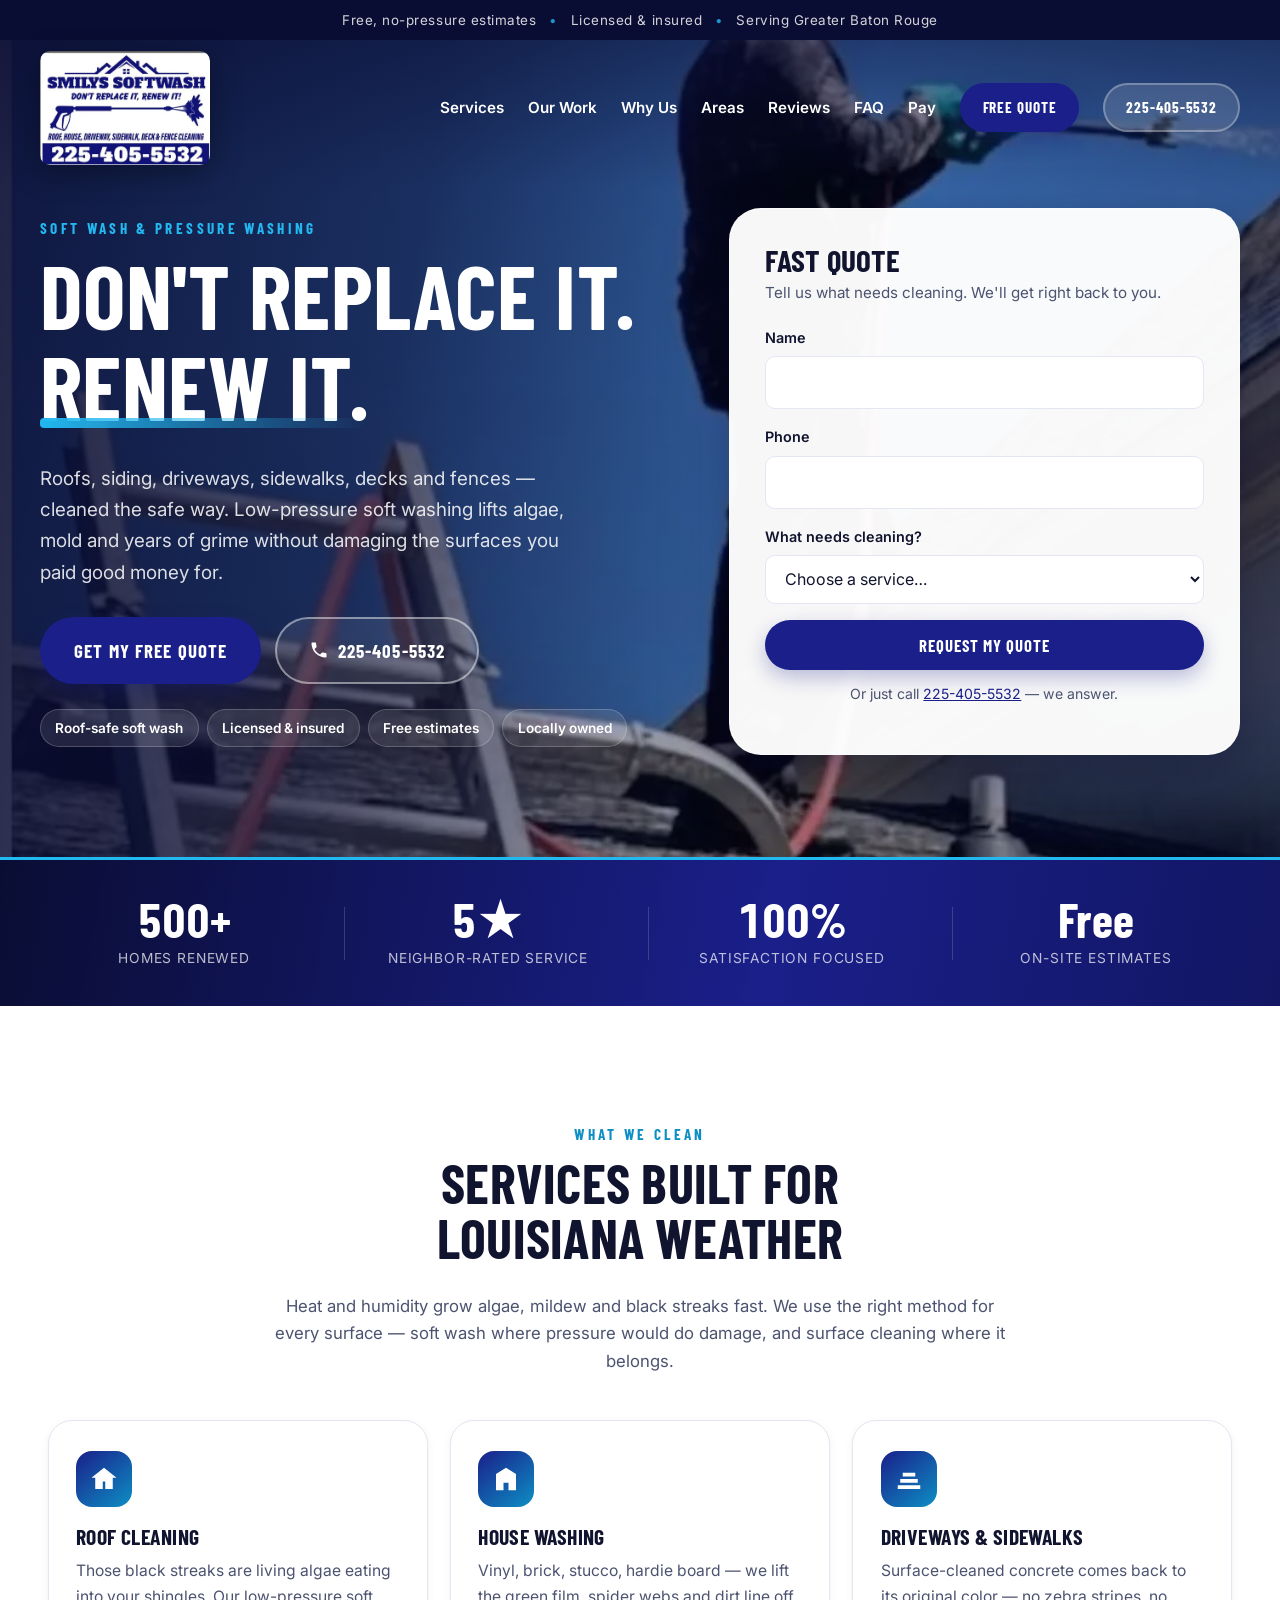
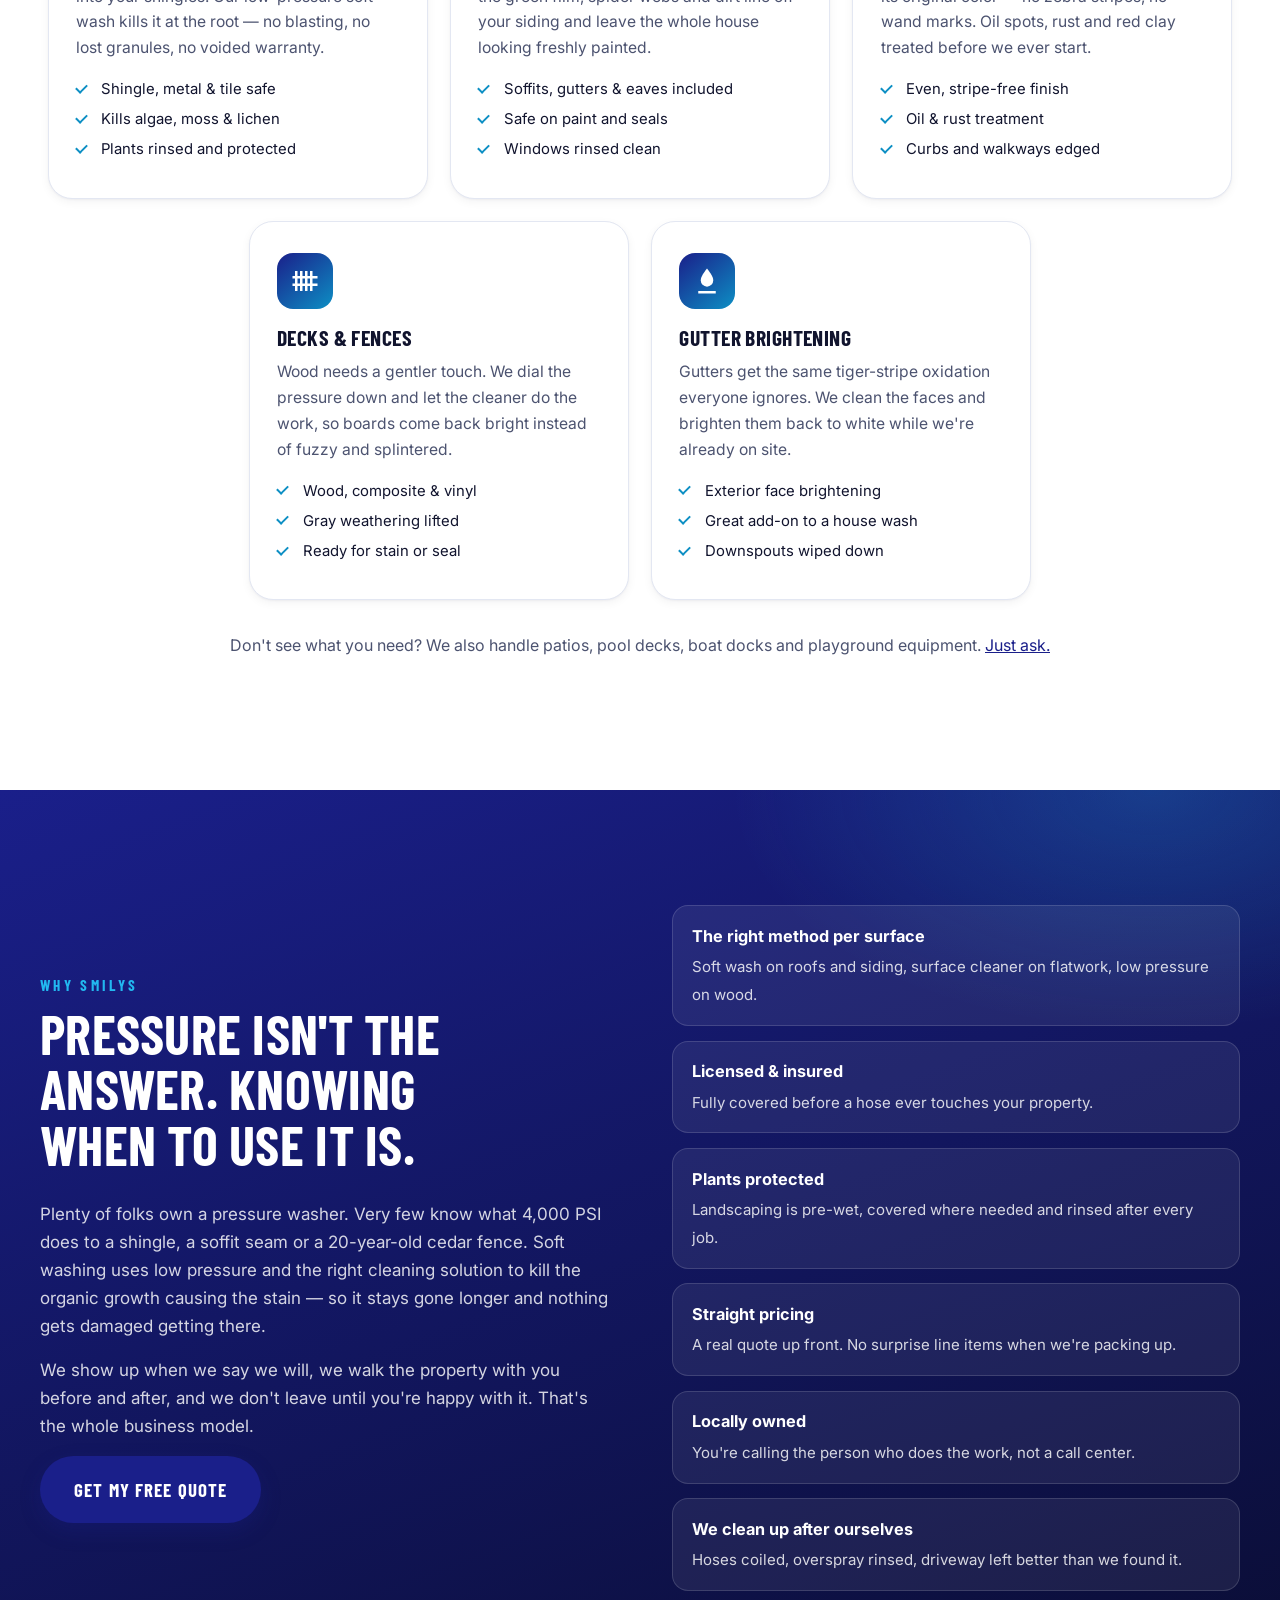
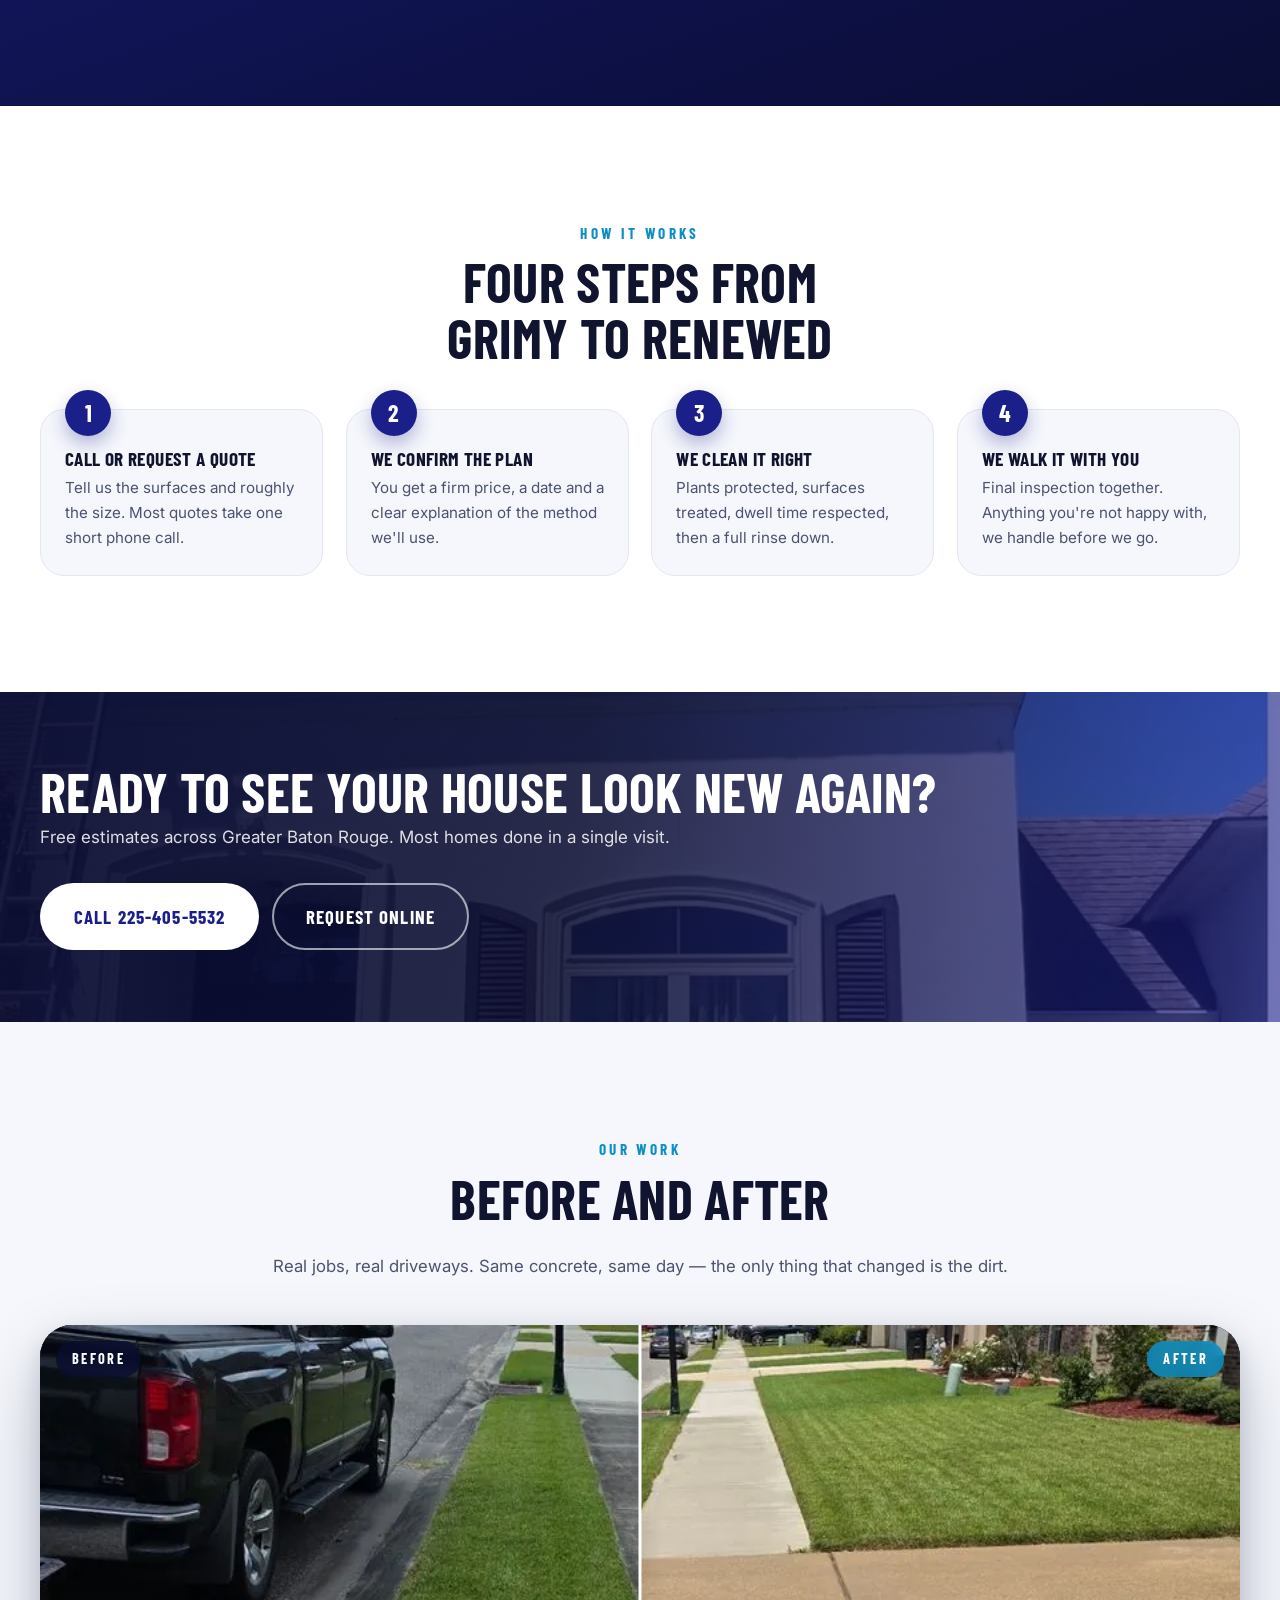
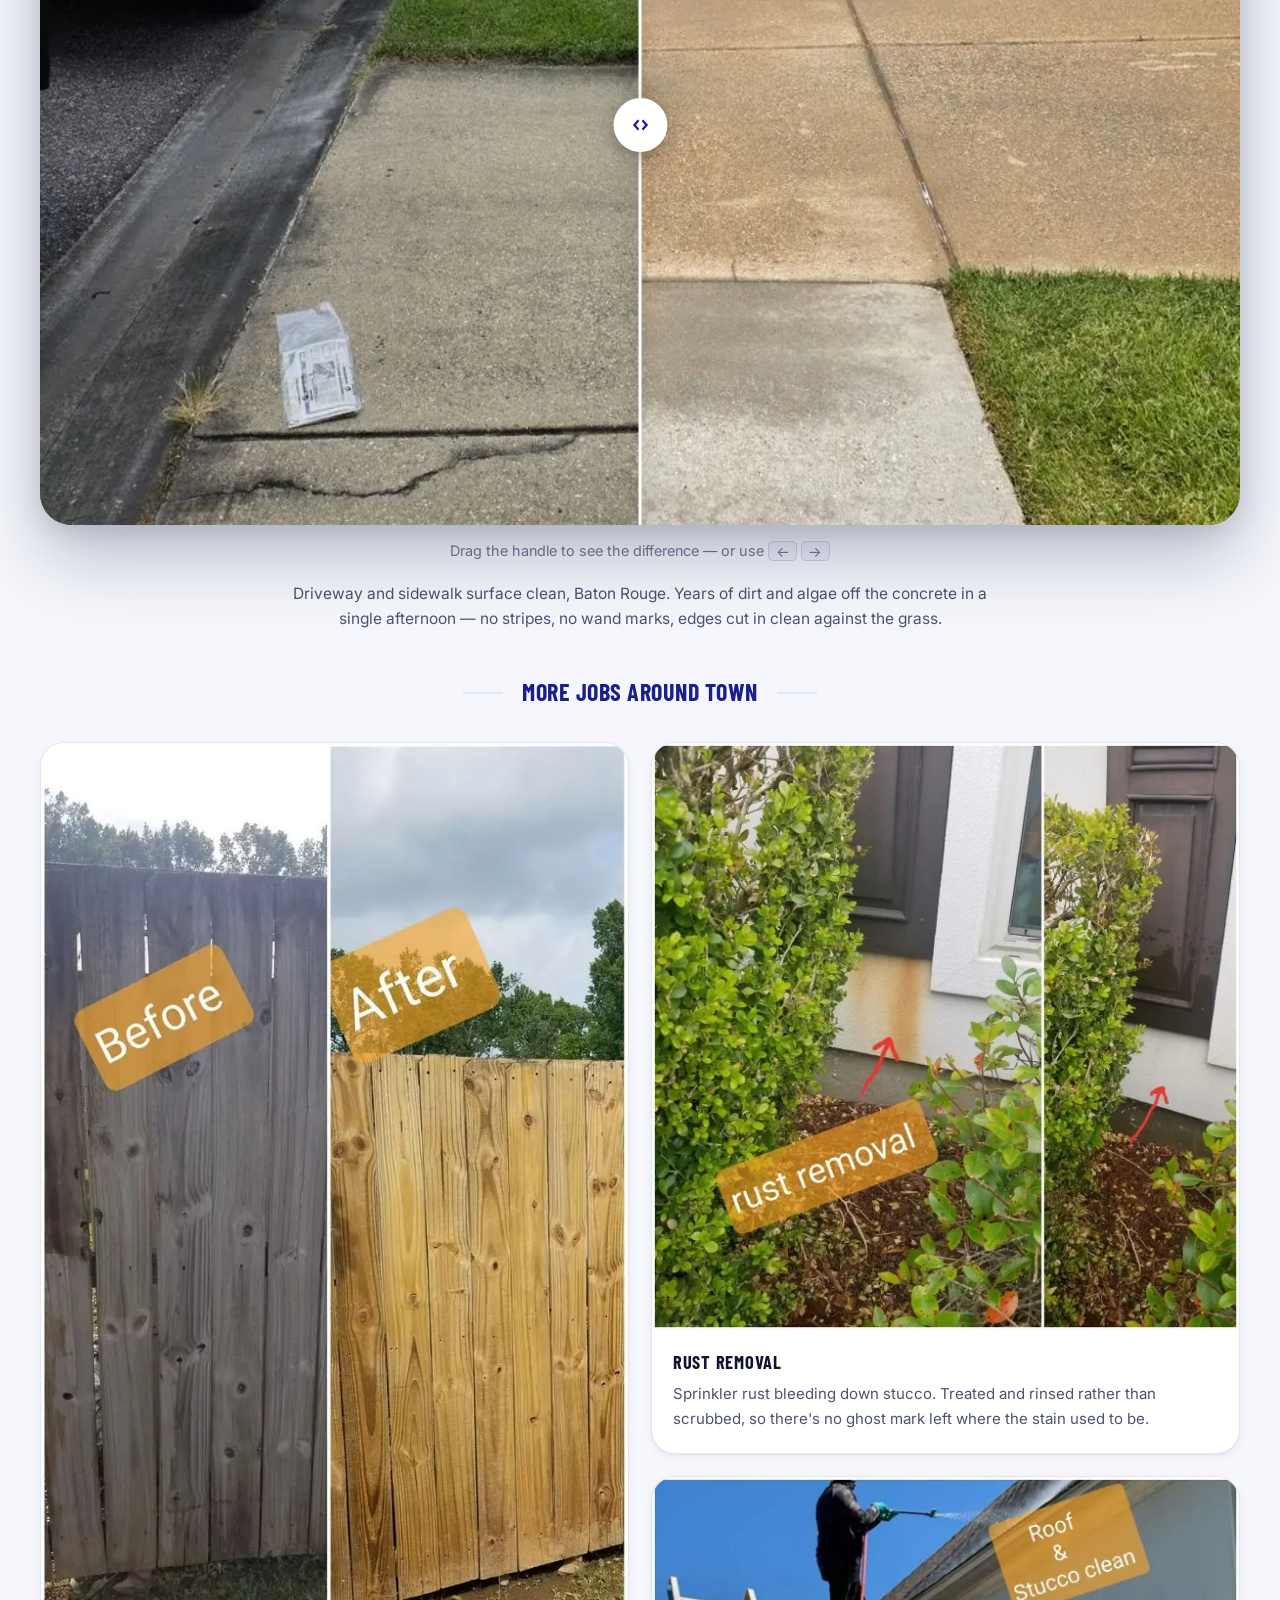
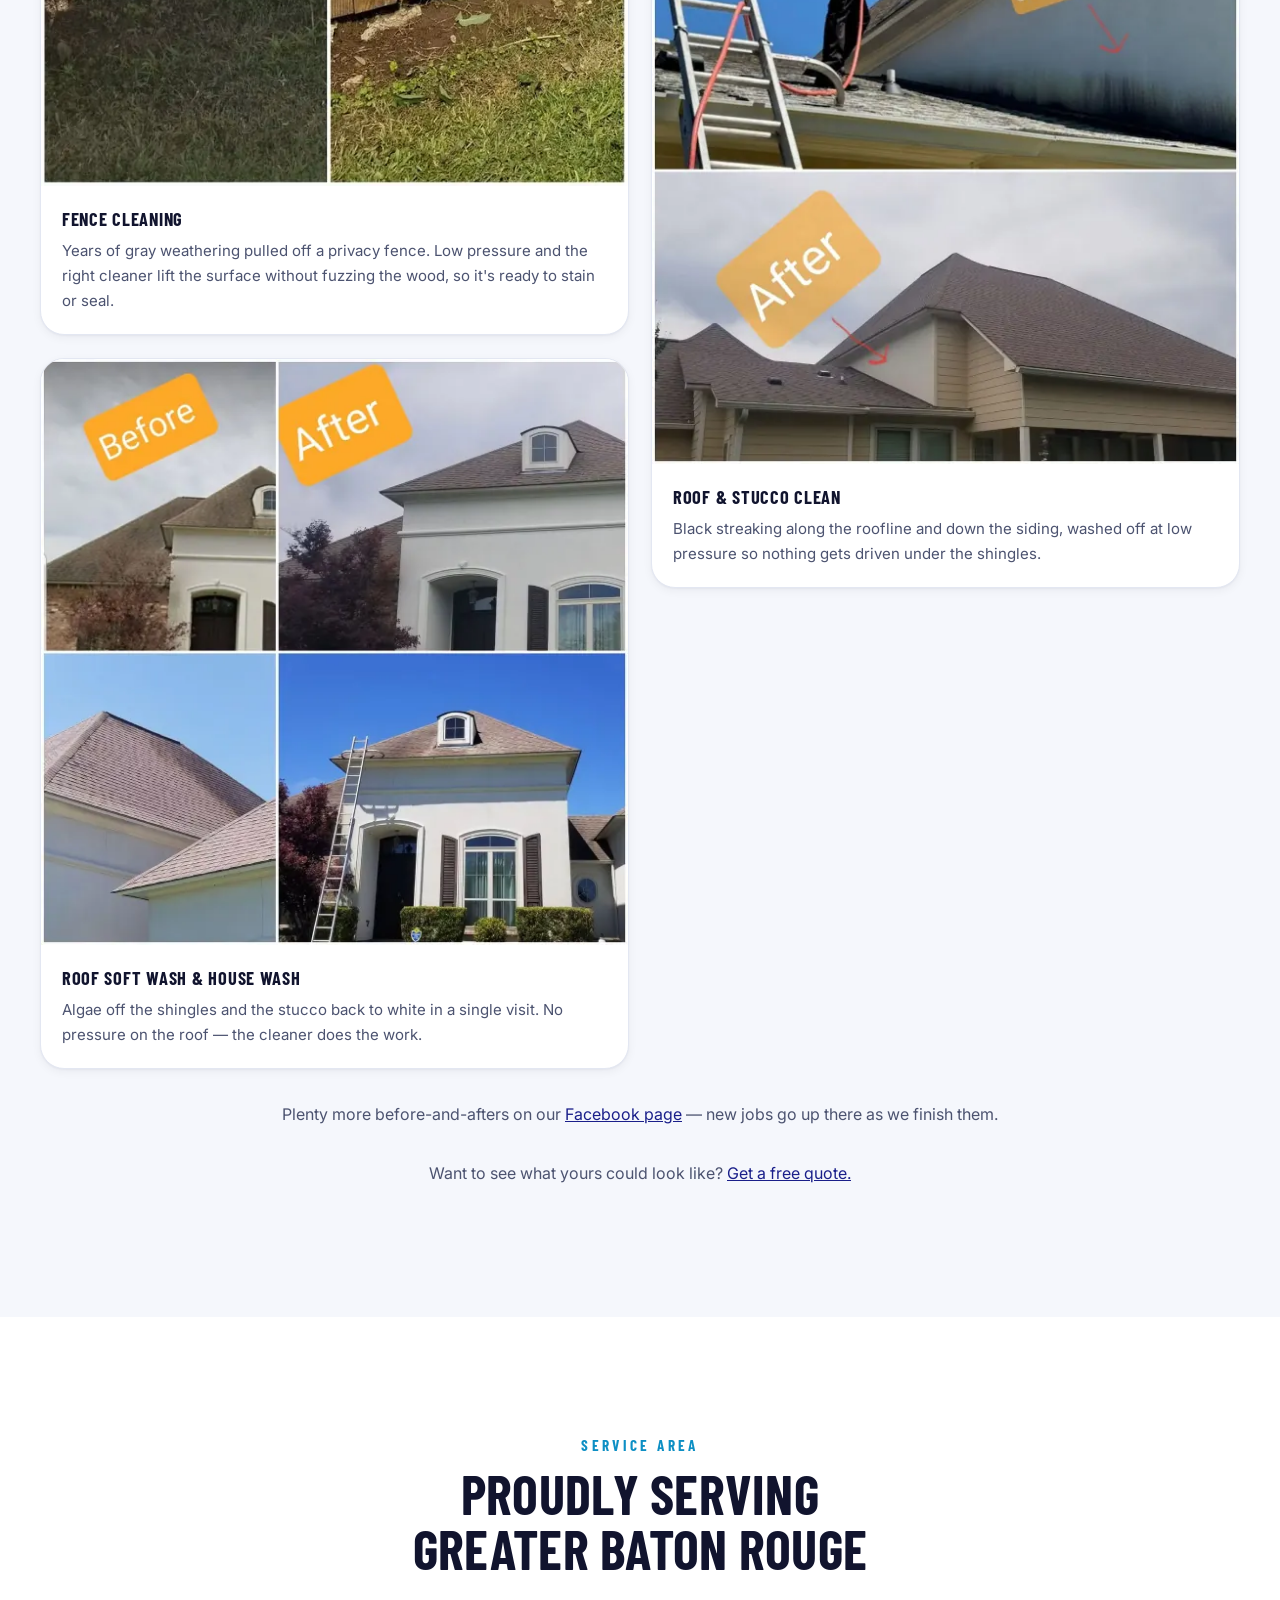
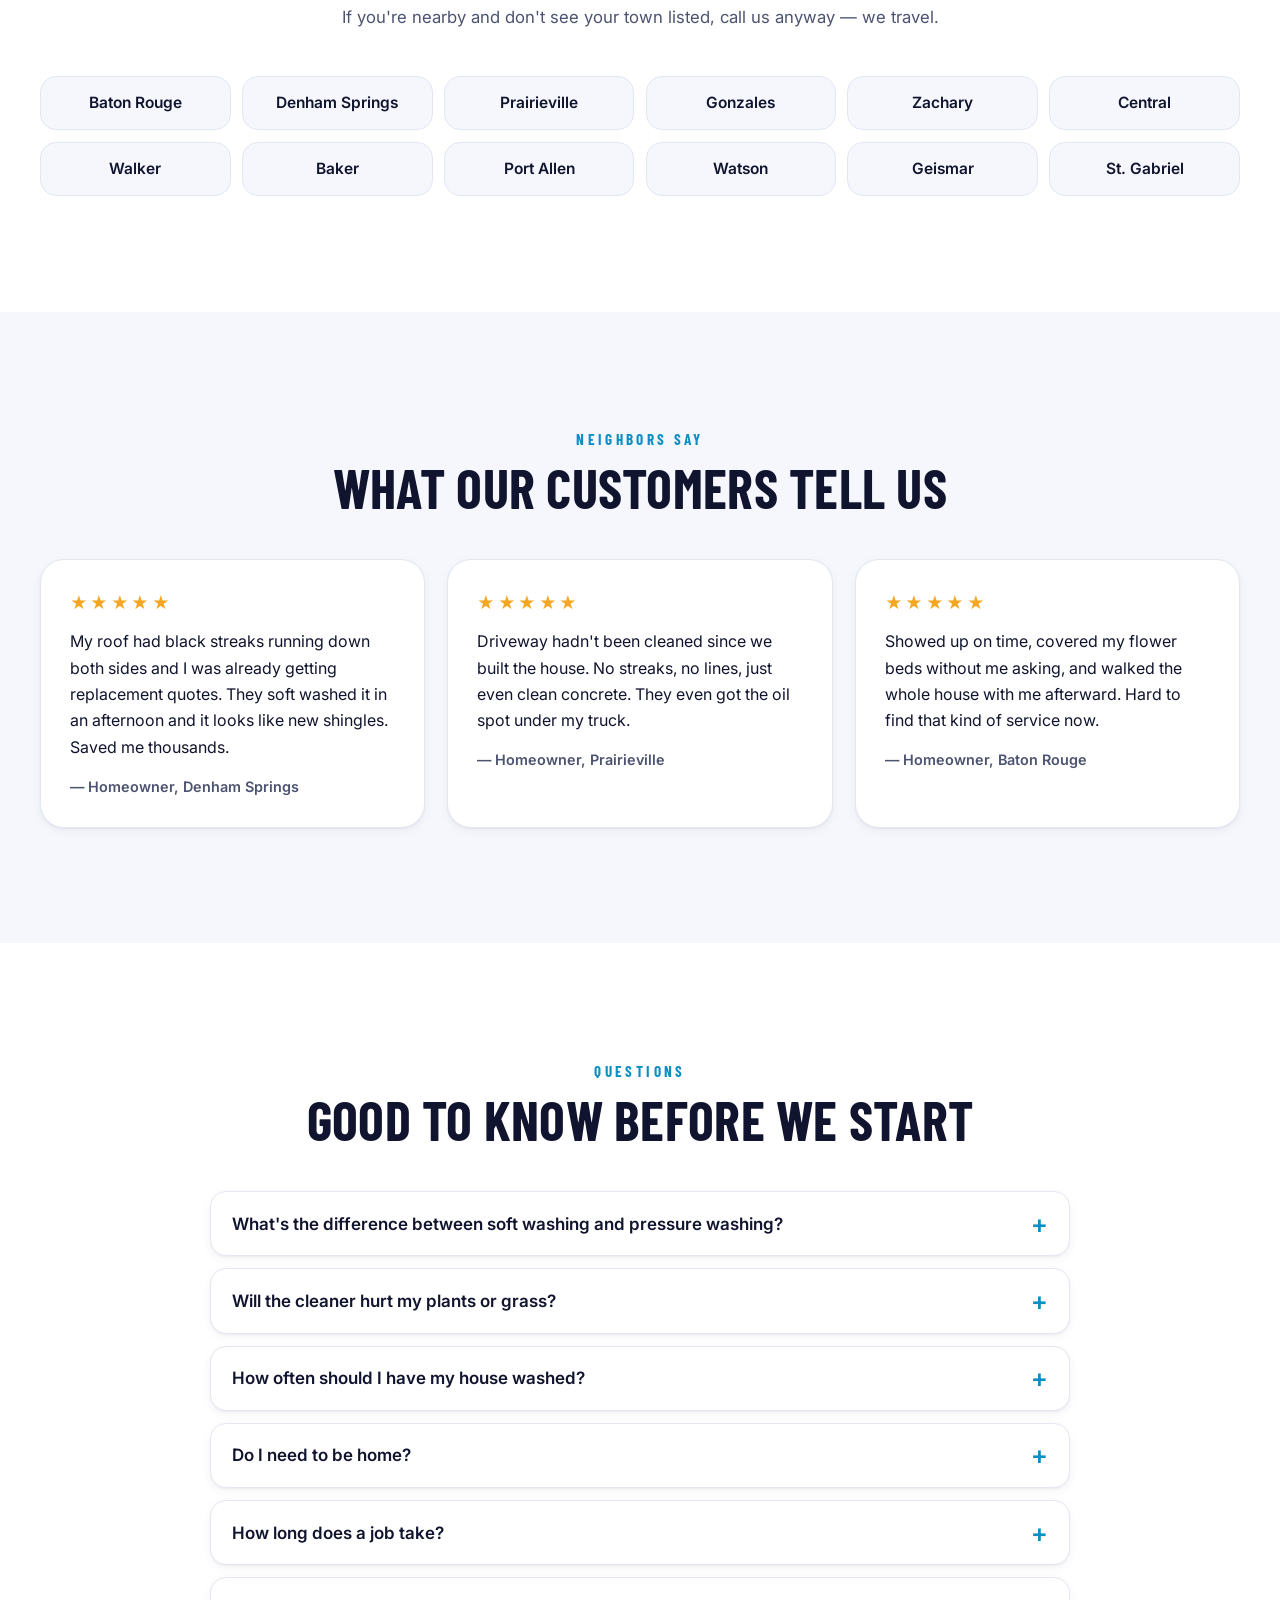
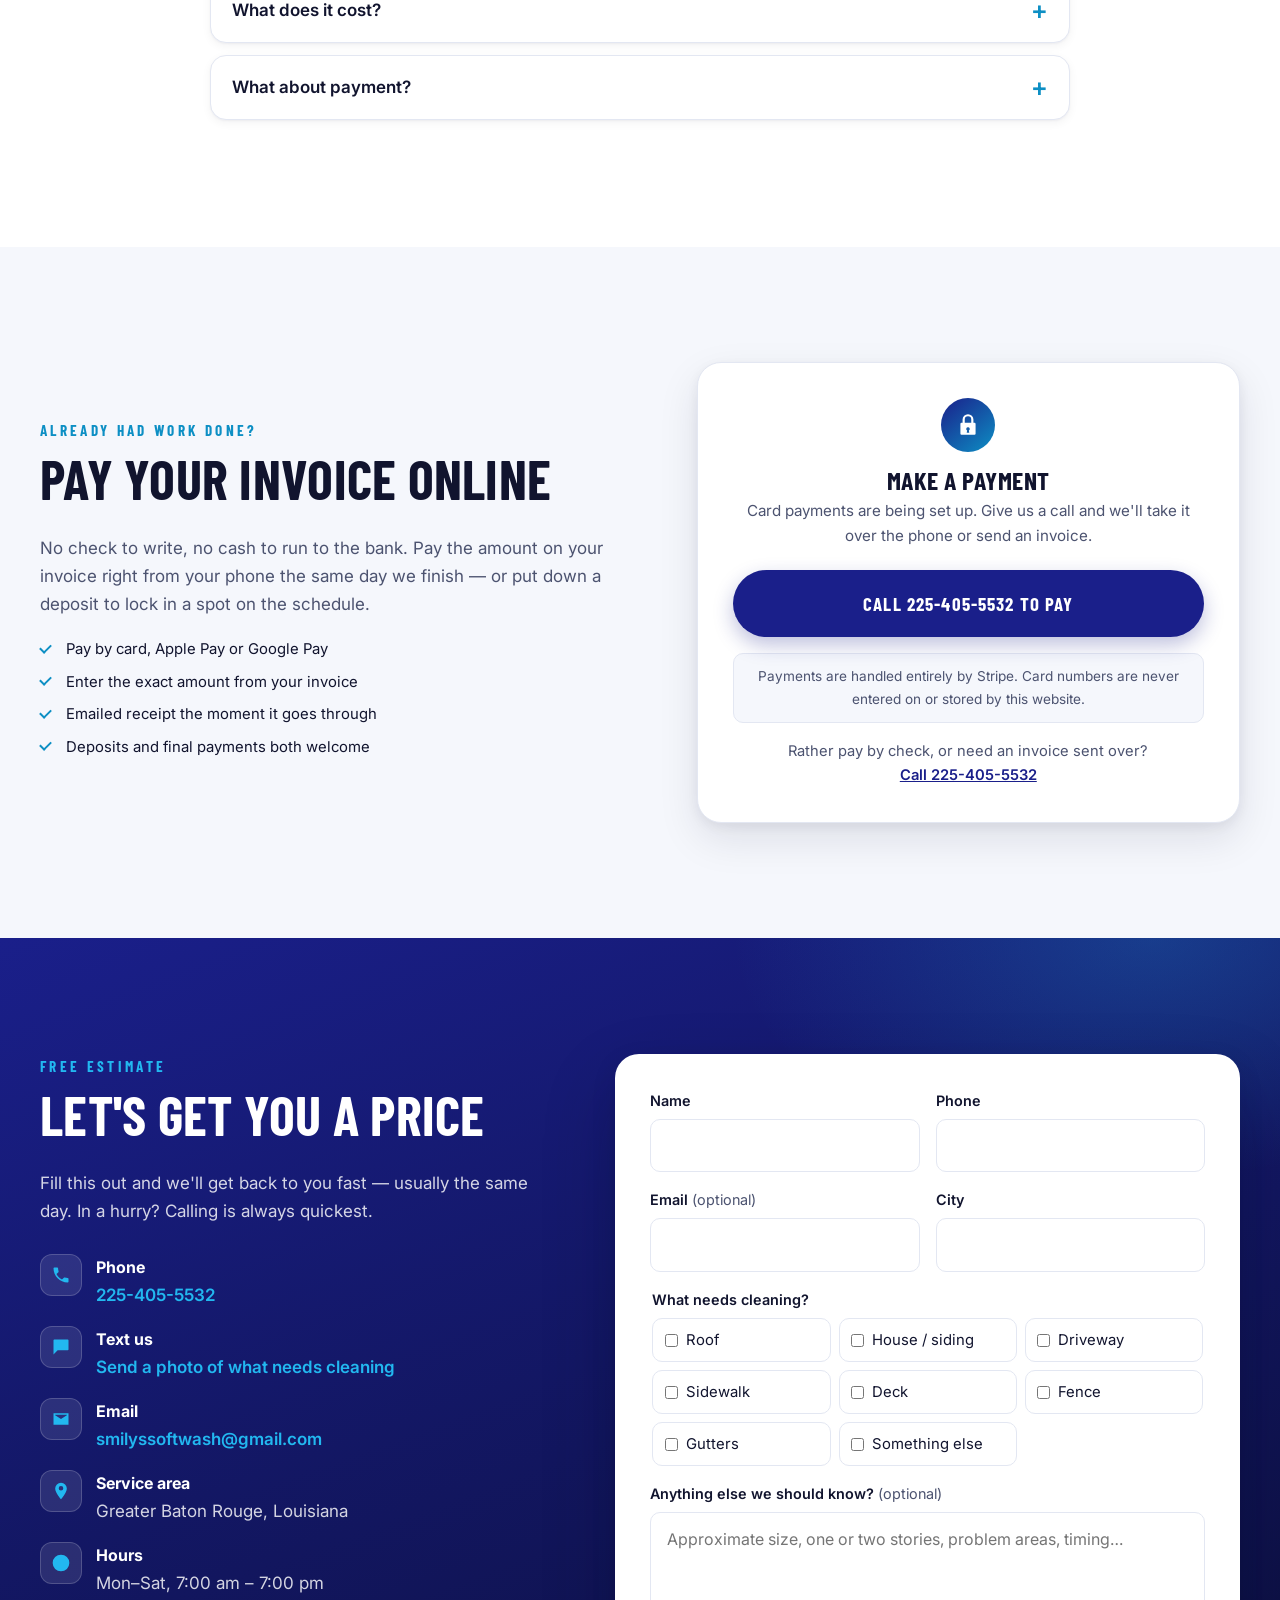
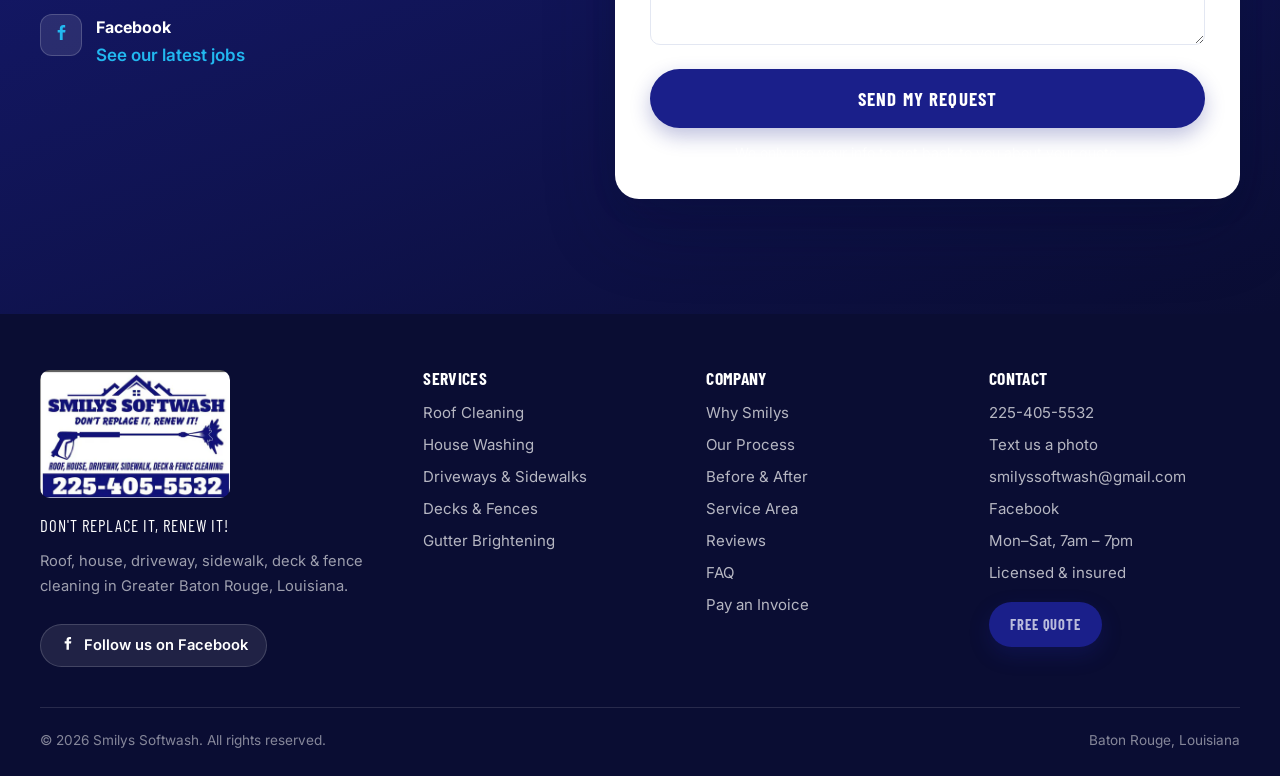
<file: index.html>
<!DOCTYPE html>
<html lang="en">
<head>
<meta charset="utf-8">
<meta name="viewport" content="width=device-width, initial-scale=1">
<title>Smilys Softwash | Pressure Washing &amp; Soft Wash — Baton Rouge, LA</title>
<meta name="description" content="Smilys Softwash provides roof, house, driveway, sidewalk, deck and fence cleaning in the Baton Rouge area. Don't replace it, renew it! Free estimates — call 225-405-5532.">
<meta name="theme-color" content="#1a1f8a">
<link rel="icon" href="favicon.ico" sizes="48x48">
<link rel="apple-touch-icon" href="apple-touch-icon.png">
<link rel="canonical" href="https://smilyssoftwash.com/">

<meta property="og:type" content="website">
<meta property="og:url" content="https://smilyssoftwash.com/">
<meta property="og:title" content="Smilys Softwash | Pressure Washing &amp; Soft Wash">
<meta property="og:description" content="Roof, house, driveway, sidewalk, deck &amp; fence cleaning. Don't replace it, renew it!">
<!-- Absolute URL: Facebook fetches this from its own servers, so a relative
     path would resolve against facebook.com and the preview would come up blank. -->
<meta property="og:image" content="https://smilyssoftwash.com/assets/logo.jpeg">

<link rel="preconnect" href="https://fonts.googleapis.com">
<link rel="preconnect" href="https://fonts.gstatic.com" crossorigin>
<link href="https://fonts.googleapis.com/css2?family=Barlow+Condensed:wght@600;700&family=Inter:wght@400;500;600;700&display=swap" rel="stylesheet">
<link rel="stylesheet" href="styles.css">

<script type="application/ld+json">
{
  "@context": "https://schema.org",
  "@type": "HomeAndConstructionBusiness",
  "name": "Smilys Softwash",
  "slogan": "Don't Replace It, Renew It!",
  "url": "https://smilyssoftwash.com/",
  "image": "https://smilyssoftwash.com/assets/logo.jpeg",
  "telephone": "+1-225-405-5532",
  "email": "smilyssoftwash@gmail.com",
  "priceRange": "$$",
  "sameAs": ["https://www.facebook.com/share/1YXxZPPUpR/"],
  "address": {
    "@type": "PostalAddress",
    "addressLocality": "Baton Rouge",
    "addressRegion": "LA",
    "addressCountry": "US"
  },
  "areaServed": [
    "Baton Rouge, LA", "Denham Springs, LA", "Prairieville, LA", "Gonzales, LA",
    "Zachary, LA", "Central, LA", "Walker, LA", "Baker, LA", "Port Allen, LA"
  ],
  "openingHoursSpecification": [{
    "@type": "OpeningHoursSpecification",
    "dayOfWeek": ["Monday","Tuesday","Wednesday","Thursday","Friday","Saturday"],
    "opens": "07:00",
    "closes": "19:00"
  }],
  "makesOffer": [
    {"@type":"Offer","itemOffered":{"@type":"Service","name":"Roof Soft Washing"}},
    {"@type":"Offer","itemOffered":{"@type":"Service","name":"House Washing"}},
    {"@type":"Offer","itemOffered":{"@type":"Service","name":"Driveway &amp; Sidewalk Cleaning"}},
    {"@type":"Offer","itemOffered":{"@type":"Service","name":"Deck &amp; Fence Cleaning"}}
  ]
}
</script>
</head>
<body>

<a class="skip-link" href="#main">Skip to content</a>

<header class="site-header" id="top">
  <div class="topbar">
    <div class="wrap topbar-inner">
      <span class="topbar-item">Free, no-pressure estimates</span>
      <span class="topbar-sep">•</span>
      <span class="topbar-item">Licensed &amp; insured</span>
      <span class="topbar-sep">•</span>
      <span class="topbar-item">Serving Greater Baton Rouge</span>
    </div>
  </div>

  <div class="wrap nav-inner">
    <a class="brand" href="#top">
      <picture>
        <source type="image/webp" srcset="assets/logo-400.webp">
        <img src="assets/logo-400.jpg" alt="Smilys Softwash logo" width="400" height="268" fetchpriority="high">
      </picture>
      <span class="sr-only">Smilys Softwash</span>
    </a>

    <button class="nav-toggle" id="navToggle" aria-expanded="false" aria-controls="siteNav" aria-label="Open menu">
      <span></span><span></span><span></span>
    </button>

    <nav class="site-nav" id="siteNav" aria-label="Main">
      <a href="#services" data-nav-link>Services</a>
      <a href="#work" data-nav-link>Our Work</a>
      <a href="#why" data-nav-link>Why Us</a>
      <a href="#areas" data-nav-link>Areas</a>
      <a href="#reviews" data-nav-link>Reviews</a>
      <a href="#faq" data-nav-link>FAQ</a>
      <a href="#pay" data-nav-link>Pay</a>
      <a class="btn btn-primary nav-cta" href="#quote">Free Quote</a>
      <a class="btn btn-ghost nav-call" href="tel:+12254055532">225-405-5532</a>
    </nav>
  </div>
</header>

<div class="nav-scrim" id="navScrim" hidden></div>

<main id="main">

  <!-- HERO -->
  <section class="hero">
    <div class="hero-bg" aria-hidden="true">
      <picture>
        <source type="image/webp" srcset="assets/hero-roof-768.webp 768w, assets/hero-roof-1080.webp 1080w" sizes="100vw">
        <img src="assets/hero-roof.jpg" alt="" width="1080" height="1000" fetchpriority="high" decoding="async">
      </picture>
    </div>
    <div class="wrap hero-inner">
      <div class="hero-copy">
        <p class="eyebrow">Soft Wash &amp; Pressure Washing</p>
        <h1>Don't replace it.<br><span class="hl">Renew it.</span></h1>
        <p class="lede">
          Roofs, siding, driveways, sidewalks, decks and fences — cleaned the safe way.
          Low-pressure soft washing lifts algae, mold and years of grime without
          damaging the surfaces you paid good money for.
        </p>
        <div class="hero-actions">
          <a class="btn btn-primary btn-lg" href="#quote">Get My Free Quote</a>
          <a class="btn btn-outline btn-lg" href="tel:+12254055532">
            <svg viewBox="0 0 24 24" aria-hidden="true"><path d="M6.6 10.8c1.4 2.8 3.8 5.1 6.6 6.6l2.2-2.2c.3-.3.7-.4 1-.2 1.2.4 2.4.6 3.6.6.6 0 1 .4 1 1V20c0 .6-.4 1-1 1C10.6 21 3 13.4 3 4c0-.6.4-1 1-1h3.5c.6 0 1 .4 1 1 0 1.3.2 2.5.6 3.6.1.4 0 .8-.2 1l-2.3 2.2z"/></svg>
            225-405-5532
          </a>
        </div>
        <ul class="hero-badges">
          <li>Roof-safe soft wash</li>
          <li>Licensed &amp; insured</li>
          <li>Free estimates</li>
          <li>Locally owned</li>
        </ul>
      </div>

      <div class="hero-card">
        <div class="hero-card-head">
          <h2>Fast quote</h2>
          <p>Tell us what needs cleaning. We'll get right back to you.</p>
        </div>
        <form class="quick-form" data-quote-form>
          <!-- Spam trap: real people never see this, bots fill it in. -->
          <input type="checkbox" name="botcheck" class="hp" tabindex="-1" autocomplete="off">
          <label class="field">
            <span>Name</span>
            <input type="text" name="name" autocomplete="name" required>
          </label>
          <label class="field">
            <span>Phone</span>
            <input type="tel" name="phone" autocomplete="tel" required>
          </label>
          <label class="field">
            <span>What needs cleaning?</span>
            <select name="service" required>
              <option value="">Choose a service…</option>
              <option>Roof cleaning</option>
              <option>House / siding wash</option>
              <option>Driveway cleaning</option>
              <option>Sidewalk cleaning</option>
              <option>Deck cleaning</option>
              <option>Fence cleaning</option>
              <option>Multiple / not sure</option>
            </select>
          </label>
          <button class="btn btn-primary btn-block" type="submit">Request My Quote</button>
          <p class="form-note">Or just call <a href="tel:+12254055532">225-405-5532</a> — we answer.</p>
          <p class="form-status" role="status" aria-live="polite"></p>
        </form>
      </div>
    </div>
  </section>

  <!-- TRUST STRIP -->
  <section class="strip">
    <div class="wrap strip-inner">
      <div class="stat"><b data-count="500" data-suffix="+">500+</b><span>Homes renewed</span></div>
      <div class="stat"><b>5&#9733;</b><span>Neighbor-rated service</span></div>
      <div class="stat"><b data-count="100" data-suffix="%">100%</b><span>Satisfaction focused</span></div>
      <div class="stat"><b>Free</b><span>On-site estimates</span></div>
    </div>
  </section>

  <!-- SERVICES -->
  <section class="section" id="services">
    <div class="wrap">
      <header class="section-head">
        <p class="eyebrow">What We Clean</p>
        <h2>Services built for Louisiana weather</h2>
        <p class="section-sub">
          Heat and humidity grow algae, mildew and black streaks fast. We use the right
          method for every surface — soft wash where pressure would do damage, and
          surface cleaning where it belongs.
        </p>
      </header>

      <div class="cards">
        <article class="card">
          <div class="card-icon" aria-hidden="true">
            <svg viewBox="0 0 24 24"><path d="M12 3 2 11h3v9h6v-6h2v6h6v-9h3L12 3z"/></svg>
          </div>
          <h3>Roof Cleaning</h3>
          <p>Those black streaks are living algae eating into your shingles. Our low-pressure
             soft wash kills it at the root — no blasting, no lost granules, no voided warranty.</p>
          <ul class="ticks">
            <li>Shingle, metal &amp; tile safe</li>
            <li>Kills algae, moss &amp; lichen</li>
            <li>Plants rinsed and protected</li>
          </ul>
        </article>

        <article class="card">
          <div class="card-icon" aria-hidden="true">
            <svg viewBox="0 0 24 24"><path d="M4 21V8l8-5 8 5v13h-6v-6H10v6H4z"/></svg>
          </div>
          <h3>House Washing</h3>
          <p>Vinyl, brick, stucco, hardie board — we lift the green film, spider webs and
             dirt line off your siding and leave the whole house looking freshly painted.</p>
          <ul class="ticks">
            <li>Soffits, gutters &amp; eaves included</li>
            <li>Safe on paint and seals</li>
            <li>Windows rinsed clean</li>
          </ul>
        </article>

        <article class="card">
          <div class="card-icon" aria-hidden="true">
            <svg viewBox="0 0 24 24"><path d="M3 17h18v3H3v-3zm2-5h14v3H5v-3zm2-5h10v3H7V7z"/></svg>
          </div>
          <h3>Driveways &amp; Sidewalks</h3>
          <p>Surface-cleaned concrete comes back to its original color — no zebra stripes,
             no wand marks. Oil spots, rust and red clay treated before we ever start.</p>
          <ul class="ticks">
            <li>Even, stripe-free finish</li>
            <li>Oil &amp; rust treatment</li>
            <li>Curbs and walkways edged</li>
          </ul>
        </article>

        <article class="card">
          <div class="card-icon" aria-hidden="true">
            <svg viewBox="0 0 24 24"><path d="M4 4h2v16H4V4zm4 0h2v16H8V4zm4 0h2v16h-2V4zm4 0h2v16h-2V4zM2 8h20v2H2V8zm0 6h20v2H2v-2z"/></svg>
          </div>
          <h3>Decks &amp; Fences</h3>
          <p>Wood needs a gentler touch. We dial the pressure down and let the cleaner do
             the work, so boards come back bright instead of fuzzy and splintered.</p>
          <ul class="ticks">
            <li>Wood, composite &amp; vinyl</li>
            <li>Gray weathering lifted</li>
            <li>Ready for stain or seal</li>
          </ul>
        </article>

        <article class="card">
          <div class="card-icon" aria-hidden="true">
            <svg viewBox="0 0 24 24"><path d="M12 2c3 4 5 6.8 5 9.5A5 5 0 0 1 7 11.5C7 8.8 9 6 12 2z"/><path d="M5 20h14v2H5z"/></svg>
          </div>
          <h3>Gutter Brightening</h3>
          <p>Gutters get the same tiger-stripe oxidation everyone ignores. We clean the
             faces and brighten them back to white while we're already on site.</p>
          <ul class="ticks">
            <li>Exterior face brightening</li>
            <li>Great add-on to a house wash</li>
            <li>Downspouts wiped down</li>
          </ul>
        </article>

      </div>

      <p class="cards-note">
        Don't see what you need? We also handle patios, pool decks, boat docks and
        playground equipment. <a href="#quote">Just ask.</a>
      </p>
    </div>
  </section>

  <!-- WHY US -->
  <section class="section section-dark" id="why">
    <div class="wrap why-grid">
      <div class="why-copy">
        <p class="eyebrow eyebrow-light">Why Smilys</p>
        <h2>Pressure isn't the answer. Knowing when to use it is.</h2>
        <p>
          Plenty of folks own a pressure washer. Very few know what 4,000 PSI does to a
          shingle, a soffit seam or a 20-year-old cedar fence. Soft washing uses low
          pressure and the right cleaning solution to kill the organic growth causing
          the stain — so it stays gone longer and nothing gets damaged getting there.
        </p>
        <p>
          We show up when we say we will, we walk the property with you before and after,
          and we don't leave until you're happy with it. That's the whole business model.
        </p>
        <a class="btn btn-primary btn-lg" href="#quote">Get My Free Quote</a>
      </div>

      <ul class="why-list">
        <li>
          <b>The right method per surface</b>
          <span>Soft wash on roofs and siding, surface cleaner on flatwork, low pressure on wood.</span>
        </li>
        <li>
          <b>Licensed &amp; insured</b>
          <span>Fully covered before a hose ever touches your property.</span>
        </li>
        <li>
          <b>Plants protected</b>
          <span>Landscaping is pre-wet, covered where needed and rinsed after every job.</span>
        </li>
        <li>
          <b>Straight pricing</b>
          <span>A real quote up front. No surprise line items when we're packing up.</span>
        </li>
        <li>
          <b>Locally owned</b>
          <span>You're calling the person who does the work, not a call center.</span>
        </li>
        <li>
          <b>We clean up after ourselves</b>
          <span>Hoses coiled, overspray rinsed, driveway left better than we found it.</span>
        </li>
      </ul>
    </div>
  </section>

  <!-- PROCESS -->
  <section class="section" id="process">
    <div class="wrap">
      <header class="section-head">
        <p class="eyebrow">How It Works</p>
        <h2>Four steps from grimy to renewed</h2>
      </header>

      <ol class="steps">
        <li>
          <span class="step-num">1</span>
          <h3>Call or request a quote</h3>
          <p>Tell us the surfaces and roughly the size. Most quotes take one short phone call.</p>
        </li>
        <li>
          <span class="step-num">2</span>
          <h3>We confirm the plan</h3>
          <p>You get a firm price, a date and a clear explanation of the method we'll use.</p>
        </li>
        <li>
          <span class="step-num">3</span>
          <h3>We clean it right</h3>
          <p>Plants protected, surfaces treated, dwell time respected, then a full rinse down.</p>
        </li>
        <li>
          <span class="step-num">4</span>
          <h3>We walk it with you</h3>
          <p>Final inspection together. Anything you're not happy with, we handle before we go.</p>
        </li>
      </ol>
    </div>
  </section>

  <!-- CTA BANNER -->
  <section class="cta-banner">
    <div class="wrap cta-inner">
      <div>
        <h2>Ready to see your house look new again?</h2>
        <p>Free estimates across Greater Baton Rouge. Most homes done in a single visit.</p>
      </div>
      <div class="cta-actions">
        <a class="btn btn-white btn-lg" href="tel:+12254055532">Call 225-405-5532</a>
        <a class="btn btn-outline-light btn-lg" href="#quote">Request Online</a>
      </div>
    </div>
  </section>

  <!-- WORK / BEFORE & AFTER -->
  <section class="section section-tint" id="work">
    <div class="wrap">
      <header class="section-head">
        <p class="eyebrow">Our Work</p>
        <h2>Before and after</h2>
        <p class="section-sub">
          Real jobs, real driveways. Same concrete, same day — the only thing
          that changed is the dirt.
        </p>
      </header>

      <figure class="ba">
        <div class="reveal-wrap" data-reveal tabindex="0" role="slider"
             aria-label="Drag to compare the driveway before and after cleaning"
             aria-valuemin="0" aria-valuemax="100" aria-valuenow="50"
             aria-valuetext="50% revealed">
          <div class="reveal-after">
            <picture>
              <source type="image/webp" srcset="assets/driveway-after-600.webp 600w, assets/driveway-after-900.webp 900w" sizes="(min-width: 1280px) 1200px, 92vw">
              <img src="assets/driveway-after.jpg" alt="The same driveway and sidewalk after cleaning, concrete back to an even, bright finish" width="900" height="600" loading="lazy" decoding="async">
            </picture>
          </div>
          <div class="reveal-before">
            <picture>
              <source type="image/webp" srcset="assets/driveway-before-600.webp 600w, assets/driveway-before-900.webp 900w" sizes="(min-width: 1280px) 1200px, 92vw">
              <img src="assets/driveway-before.jpg" alt="Driveway and sidewalk before cleaning, concrete dulled gray with dirt and staining" width="900" height="600" loading="lazy" decoding="async">
            </picture>
          </div>
          <span class="reveal-tag reveal-tag-before">Before</span>
          <span class="reveal-tag reveal-tag-after">After</span>
          <div class="reveal-handle">
            <span class="reveal-grip">
              <svg viewBox="0 0 24 24" aria-hidden="true"><path d="M9.5 7 5 12l4.5 5 1.4-1.4L7.8 12l3.1-3.6L9.5 7zm5 0-1.4 1.4 3.1 3.6-3.1 3.6L14.5 17 19 12l-4.5-5z"/></svg>
            </span>
          </div>
        </div>

        <p class="reveal-hint">
          Drag the handle to see the difference &mdash; or use <kbd>&larr;</kbd> <kbd>&rarr;</kbd>
        </p>

        <figcaption>
          Driveway and sidewalk surface clean, Baton Rouge. Years of dirt and
          algae off the concrete in a single afternoon — no stripes, no wand
          marks, edges cut in clean against the grass.
        </figcaption>
      </figure>

      <div class="ba-more">
        <h3>More jobs around town</h3>
      </div>

      <div class="gallery">
        <figure class="shot">
          <button class="shot-btn" type="button" data-zoom aria-label="Enlarge: fence before and after cleaning">
            <picture>
              <source type="image/webp" srcset="assets/fence-before-after.webp">
              <img src="assets/fence-before-after.jpg" alt="Wooden privacy fence before and after cleaning — weathered gray boards on the left, bright bare wood on the right" width="675" height="1200" loading="lazy" decoding="async">
            </picture>
          </button>
          <figcaption>
            <b>Fence cleaning</b>
            Years of gray weathering pulled off a privacy fence. Low pressure and
            the right cleaner lift the surface without fuzzing the wood, so it's
            ready to stain or seal.
          </figcaption>
        </figure>

        <figure class="shot">
          <button class="shot-btn" type="button" data-zoom aria-label="Enlarge: roof and house before and after cleaning">
            <picture>
              <source type="image/webp" srcset="assets/roof-house-before-after-600.webp 600w, assets/roof-house-before-after-1200.webp 1200w" sizes="(max-width: 700px) 92vw, (max-width: 1280px) 45vw, 590px">
              <img src="assets/roof-house-before-after.jpg" alt="Two-story stucco home before and after a roof soft wash and house wash, algae streaks gone from the shingles and the walls back to clean white" width="1200" height="1200" loading="lazy" decoding="async">
            </picture>
          </button>
          <figcaption>
            <b>Roof soft wash &amp; house wash</b>
            Algae off the shingles and the stucco back to white in a single
            visit. No pressure on the roof — the cleaner does the work.
          </figcaption>
        </figure>

        <figure class="shot">
          <button class="shot-btn" type="button" data-zoom aria-label="Enlarge: rust stain removal before and after">
            <picture>
              <source type="image/webp" srcset="assets/rust-removal-before-after-600.webp 600w, assets/rust-removal-before-after-1200.webp 1200w" sizes="(max-width: 700px) 92vw, (max-width: 1280px) 45vw, 590px">
              <img src="assets/rust-removal-before-after.jpg" alt="Orange rust stain running down white stucco beside a shuttered window, and the same wall after treatment with the stain gone" width="1200" height="1200" loading="lazy" decoding="async">
            </picture>
          </button>
          <figcaption>
            <b>Rust removal</b>
            Sprinkler rust bleeding down stucco. Treated and rinsed rather than
            scrubbed, so there's no ghost mark left where the stain used to be.
          </figcaption>
        </figure>

        <figure class="shot">
          <button class="shot-btn" type="button" data-zoom aria-label="Enlarge: roof and stucco cleaning in progress and finished">
            <picture>
              <source type="image/webp" srcset="assets/roof-stucco-before-after-600.webp 600w, assets/roof-stucco-before-after-1200.webp 1200w" sizes="(max-width: 700px) 92vw, (max-width: 1280px) 45vw, 590px">
              <img src="assets/roof-stucco-before-after.jpg" alt="Soft washing black algae streaks off a roofline and siding, and the finished result with clean shingles and walls" width="1200" height="1200" loading="lazy" decoding="async">
            </picture>
          </button>
          <figcaption>
            <b>Roof &amp; stucco clean</b>
            Black streaking along the roofline and down the siding, washed off at
            low pressure so nothing gets driven under the shingles.
          </figcaption>
        </figure>
      </div>

      <p class="cards-note" data-facebook-wrap>
        Plenty more before-and-afters on our
        <a href="#" data-facebook-link>Facebook page</a> — new jobs go up there
        as we finish them.
      </p>

      <p class="cards-note">
        Want to see what yours could look like?
        <a href="#quote">Get a free quote.</a>
      </p>
    </div>
  </section>

  <!-- SERVICE AREA -->
  <section class="section" id="areas">
    <div class="wrap">
      <header class="section-head">
        <p class="eyebrow">Service Area</p>
        <h2>Proudly serving Greater Baton Rouge</h2>
        <p class="section-sub">If you're nearby and don't see your town listed, call us anyway — we travel.</p>
      </header>

      <ul class="areas">
        <li>Baton Rouge</li>
        <li>Denham Springs</li>
        <li>Prairieville</li>
        <li>Gonzales</li>
        <li>Zachary</li>
        <li>Central</li>
        <li>Walker</li>
        <li>Baker</li>
        <li>Port Allen</li>
        <li>Watson</li>
        <li>Geismar</li>
        <li>St. Gabriel</li>
      </ul>
    </div>
  </section>

  <!-- REVIEWS -->
  <section class="section section-tint" id="reviews">
    <div class="wrap">
      <header class="section-head">
        <p class="eyebrow">Neighbors Say</p>
        <h2>What our customers tell us</h2>
      </header>

      <div class="quotes">
        <figure class="quote">
          <div class="stars" aria-label="5 out of 5 stars">★★★★★</div>
          <blockquote>My roof had black streaks running down both sides and I was already
            getting replacement quotes. They soft washed it in an afternoon and it looks like
            new shingles. Saved me thousands.</blockquote>
          <figcaption>— Homeowner, Denham Springs</figcaption>
        </figure>

        <figure class="quote">
          <div class="stars" aria-label="5 out of 5 stars">★★★★★</div>
          <blockquote>Driveway hadn't been cleaned since we built the house. No streaks,
            no lines, just even clean concrete. They even got the oil spot under my truck.</blockquote>
          <figcaption>— Homeowner, Prairieville</figcaption>
        </figure>

        <figure class="quote">
          <div class="stars" aria-label="5 out of 5 stars">★★★★★</div>
          <blockquote>Showed up on time, covered my flower beds without me asking, and
            walked the whole house with me afterward. Hard to find that kind of service now.</blockquote>
          <figcaption>— Homeowner, Baton Rouge</figcaption>
        </figure>
      </div>
    </div>
  </section>

  <!-- FAQ -->
  <section class="section" id="faq">
    <div class="wrap faq-wrap">
      <header class="section-head">
        <p class="eyebrow">Questions</p>
        <h2>Good to know before we start</h2>
      </header>

      <div class="faq">
        <details>
          <summary>What's the difference between soft washing and pressure washing?</summary>
          <p>Pressure washing blasts dirt off with force. Soft washing uses low pressure —
             about the strength of a garden hose — plus a cleaning solution that kills the
             algae, mold and mildew causing the stain. Roofs, siding and wood get soft washed.
             Concrete gets a surface cleaner. Using high pressure on the wrong surface is how
             shingles lose granules and siding gets water behind it.</p>
        </details>
        <details>
          <summary>Will the cleaner hurt my plants or grass?</summary>
          <p>Not when it's done right. We pre-wet landscaping, cover sensitive plants and
             rinse everything thoroughly during and after the wash. Damaged landscaping almost
             always comes from skipping those steps — we don't.</p>
        </details>
        <details>
          <summary>How often should I have my house washed?</summary>
          <p>In this climate, most homes look best on a yearly wash. Roofs generally go two
             to four years depending on tree cover and shade. If you're already seeing green
             or black, it's time.</p>
        </details>
        <details>
          <summary>Do I need to be home?</summary>
          <p>No, as long as we have access to water and the areas being cleaned. Most
             customers are at work. We'll send photos when we're done if you'd like.</p>
        </details>
        <details>
          <summary>How long does a job take?</summary>
          <p>Most single-family house washes run two to four hours. A driveway is usually
             one to two. Roofs vary with pitch and access, but nearly everything we do is a
             same-day job.</p>
        </details>
        <details>
          <summary>What does it cost?</summary>
          <p>It depends on square footage, surface type and how much growth we're dealing
             with. Estimates are free and we quote a firm price before we start — no hourly
             surprises.</p>
        </details>
        <details>
          <summary>What about payment?</summary>
          <p>Payment is due when the job is complete and you've approved the work. Cash,
             check and major cards accepted.</p>
        </details>
      </div>
    </div>
  </section>

  <!-- PAY ONLINE -->
  <section class="section section-tint" id="pay">
    <div class="wrap pay-grid">
      <div class="pay-copy">
        <p class="eyebrow">Already Had Work Done?</p>
        <h2>Pay your invoice online</h2>
        <p>
          No check to write, no cash to run to the bank. Pay the amount on your
          invoice right from your phone the same day we finish — or put down a
          deposit to lock in a spot on the schedule.
        </p>
        <ul class="ticks">
          <li>Pay by card, Apple Pay or Google Pay</li>
          <li>Enter the exact amount from your invoice</li>
          <li>Emailed receipt the moment it goes through</li>
          <li>Deposits and final payments both welcome</li>
        </ul>
      </div>

      <div class="pay-card">
        <div class="pay-card-head">
          <span class="pay-lock" aria-hidden="true">
            <svg viewBox="0 0 24 24"><path d="M12 2a5 5 0 0 0-5 5v3H6a1 1 0 0 0-1 1v9a1 1 0 0 0 1 1h12a1 1 0 0 0 1-1v-9a1 1 0 0 0-1-1h-1V7a5 5 0 0 0-5-5zm-3 5a3 3 0 0 1 6 0v3H9V7zm3 7a1.6 1.6 0 0 1 .8 3l.4 2.2h-2.4l.4-2.2A1.6 1.6 0 0 1 12 14z"/></svg>
          </span>
          <h3>Make a payment</h3>
          <p>You'll be taken to our secure Stripe checkout page.</p>
        </div>

        <a class="btn btn-primary btn-block btn-lg" data-pay-link href="#pay">Pay Now</a>

        <p class="pay-cards">Visa &middot; Mastercard &middot; Amex &middot; Discover &middot; Apple Pay &middot; Google Pay</p>

        <p class="pay-secure">
          Payments are handled entirely by Stripe. Card numbers are never entered
          on or stored by this website.
        </p>

        <p class="pay-alt">
          Rather pay by check, or need an invoice sent over?
          <a href="tel:+12254055532">Call 225-405-5532</a>
        </p>
      </div>
    </div>
  </section>

  <!-- QUOTE -->
  <section class="section section-dark" id="quote">
    <div class="wrap quote-grid">
      <div class="quote-copy">
        <p class="eyebrow eyebrow-light">Free Estimate</p>
        <h2>Let's get you a price</h2>
        <p>
          Fill this out and we'll get back to you fast — usually the same day.
          In a hurry? Calling is always quickest.
        </p>

        <ul class="contact-list">
          <li>
            <span class="ci" aria-hidden="true">
              <svg viewBox="0 0 24 24"><path d="M6.6 10.8c1.4 2.8 3.8 5.1 6.6 6.6l2.2-2.2c.3-.3.7-.4 1-.2 1.2.4 2.4.6 3.6.6.6 0 1 .4 1 1V20c0 .6-.4 1-1 1C10.6 21 3 13.4 3 4c0-.6.4-1 1-1h3.5c.6 0 1 .4 1 1 0 1.3.2 2.5.6 3.6.1.4 0 .8-.2 1l-2.3 2.2z"/></svg>
            </span>
            <div>
              <b>Phone</b>
              <a href="tel:+12254055532">225-405-5532</a>
            </div>
          </li>
          <li>
            <span class="ci" aria-hidden="true">
              <svg viewBox="0 0 24 24"><path d="M4 3h16a1 1 0 0 1 1 1v11a1 1 0 0 1-1 1H8l-5 5V4a1 1 0 0 1 1-1z"/></svg>
            </span>
            <div>
              <b>Text us</b>
              <a href="sms:+12254055532">Send a photo of what needs cleaning</a>
            </div>
          </li>
          <li>
            <span class="ci" aria-hidden="true">
              <svg viewBox="0 0 24 24"><path d="M3 5h18v14H3V5zm2 2v.4l7 4.6 7-4.6V7H5z"/></svg>
            </span>
            <div>
              <b>Email</b>
              <a href="mailto:smilyssoftwash@gmail.com">smilyssoftwash@gmail.com</a>
            </div>
          </li>
          <li>
            <span class="ci" aria-hidden="true">
              <svg viewBox="0 0 24 24"><path d="M12 2a7 7 0 0 0-7 7c0 5 7 13 7 13s7-8 7-13a7 7 0 0 0-7-7zm0 9.5A2.5 2.5 0 1 1 12 6a2.5 2.5 0 0 1 0 5.5z"/></svg>
            </span>
            <div>
              <b>Service area</b>
              <span>Greater Baton Rouge, Louisiana</span>
            </div>
          </li>
          <li>
            <span class="ci" aria-hidden="true">
              <svg viewBox="0 0 24 24"><path d="M12 2a10 10 0 1 0 0 20 10 10 0 0 0 0-20zm1 10.6V6h-2v7.4l5 3 1-1.7-4-2.1z"/></svg>
            </span>
            <div>
              <b>Hours</b>
              <span>Mon–Sat, 7:00 am – 7:00 pm</span>
            </div>
          </li>
          <li data-facebook-wrap>
            <span class="ci" aria-hidden="true">
              <svg viewBox="0 0 24 24"><path d="M14 9h3l.4-3H14V4.4c0-.9.3-1.4 1.5-1.4H17V.1C16.7.1 15.7 0 14.6 0 12.2 0 10.6 1.5 10.6 4.1V6H8v3h2.6v9H14V9z"/></svg>
            </span>
            <div>
              <b>Facebook</b>
              <a href="#" data-facebook-link>See our latest jobs</a>
            </div>
          </li>
        </ul>
      </div>

      <form class="quote-form" data-quote-form>
        <!-- Spam trap: real people never see this, bots fill it in. -->
        <input type="checkbox" name="botcheck" class="hp" tabindex="-1" autocomplete="off">
        <div class="grid-2">
          <label class="field">
            <span>Name</span>
            <input type="text" name="name" autocomplete="name" required>
          </label>
          <label class="field">
            <span>Phone</span>
            <input type="tel" name="phone" autocomplete="tel" required>
          </label>
        </div>

        <div class="grid-2">
          <label class="field">
            <span>Email <i>(optional)</i></span>
            <input type="email" name="email" autocomplete="email">
          </label>
          <label class="field">
            <span>City</span>
            <input type="text" name="city" autocomplete="address-level2">
          </label>
        </div>

        <fieldset class="field">
          <legend>What needs cleaning?</legend>
          <div class="checks">
            <label><input type="checkbox" name="services" value="Roof"><span>Roof</span></label>
            <label><input type="checkbox" name="services" value="House / siding"><span>House / siding</span></label>
            <label><input type="checkbox" name="services" value="Driveway"><span>Driveway</span></label>
            <label><input type="checkbox" name="services" value="Sidewalk"><span>Sidewalk</span></label>
            <label><input type="checkbox" name="services" value="Deck"><span>Deck</span></label>
            <label><input type="checkbox" name="services" value="Fence"><span>Fence</span></label>
            <label><input type="checkbox" name="services" value="Gutters"><span>Gutters</span></label>
            <label><input type="checkbox" name="services" value="Something else"><span>Something else</span></label>
          </div>
        </fieldset>

        <label class="field">
          <span>Anything else we should know? <i>(optional)</i></span>
          <textarea name="details" rows="4" placeholder="Approximate size, one or two stories, problem areas, timing…"></textarea>
        </label>

        <button class="btn btn-primary btn-block btn-lg" type="submit">Send My Request</button>
        <p class="form-status" role="status" aria-live="polite"></p>
        <p class="form-note light">We only use your info to get back to you about your quote.</p>
      </form>
    </div>
  </section>

</main>

<footer class="site-footer">
  <div class="wrap footer-grid">
    <div class="footer-brand">
      <picture>
        <source type="image/webp" srcset="assets/logo-400.webp">
        <img src="assets/logo-400.jpg" alt="Smilys Softwash" width="400" height="268">
      </picture>
      <p>Don't Replace It, Renew It!</p>
      <p class="muted">Roof, house, driveway, sidewalk, deck &amp; fence cleaning in Greater Baton Rouge, Louisiana.</p>
      <a class="social" href="#" data-facebook-link data-facebook-wrap aria-label="Smilys Softwash on Facebook">
        <svg viewBox="0 0 24 24" aria-hidden="true"><path d="M14 9h3l.4-3H14V4.4c0-.9.3-1.4 1.5-1.4H17V.1C16.7.1 15.7 0 14.6 0 12.2 0 10.6 1.5 10.6 4.1V6H8v3h2.6v9H14V9z"/></svg>
        <span>Follow us on Facebook</span>
      </a>
    </div>

    <div class="footer-col">
      <h3>Services</h3>
      <ul>
        <li><a href="#services">Roof Cleaning</a></li>
        <li><a href="#services">House Washing</a></li>
        <li><a href="#services">Driveways &amp; Sidewalks</a></li>
        <li><a href="#services">Decks &amp; Fences</a></li>
        <li><a href="#services">Gutter Brightening</a></li>
      </ul>
    </div>

    <div class="footer-col">
      <h3>Company</h3>
      <ul>
        <li><a href="#why">Why Smilys</a></li>
        <li><a href="#process">Our Process</a></li>
        <li><a href="#work">Before &amp; After</a></li>
        <li><a href="#areas">Service Area</a></li>
        <li><a href="#reviews">Reviews</a></li>
        <li><a href="#faq">FAQ</a></li>
        <li><a href="#pay">Pay an Invoice</a></li>
      </ul>
    </div>

    <div class="footer-col">
      <h3>Contact</h3>
      <ul>
        <li><a href="tel:+12254055532">225-405-5532</a></li>
        <li><a href="sms:+12254055532">Text us a photo</a></li>
        <li><a href="mailto:smilyssoftwash@gmail.com">smilyssoftwash@gmail.com</a></li>
        <li data-facebook-wrap><a href="#" data-facebook-link>Facebook</a></li>
        <li>Mon–Sat, 7am – 7pm</li>
        <li>Licensed &amp; insured</li>
      </ul>
      <a class="btn btn-primary" href="#quote">Free Quote</a>
    </div>
  </div>

  <div class="wrap footer-bottom">
    <p>&copy; <span id="year">2026</span> Smilys Softwash. All rights reserved.</p>
    <p>Baton Rouge, Louisiana</p>
  </div>
</footer>

<!-- Mobile sticky call bar -->
<div class="call-bar">
  <a class="btn btn-primary" href="tel:+12254055532">
    <svg viewBox="0 0 24 24" aria-hidden="true"><path d="M6.6 10.8c1.4 2.8 3.8 5.1 6.6 6.6l2.2-2.2c.3-.3.7-.4 1-.2 1.2.4 2.4.6 3.6.6.6 0 1 .4 1 1V20c0 .6-.4 1-1 1C10.6 21 3 13.4 3 4c0-.6.4-1 1-1h3.5c.6 0 1 .4 1 1 0 1.3.2 2.5.6 3.6.1.4 0 .8-.2 1l-2.3 2.2z"/></svg>
    Call Now
  </a>
  <a class="btn btn-outline" href="#quote">Free Quote</a>
</div>

<script src="script.js"></script>
</body>
</html>
</file>
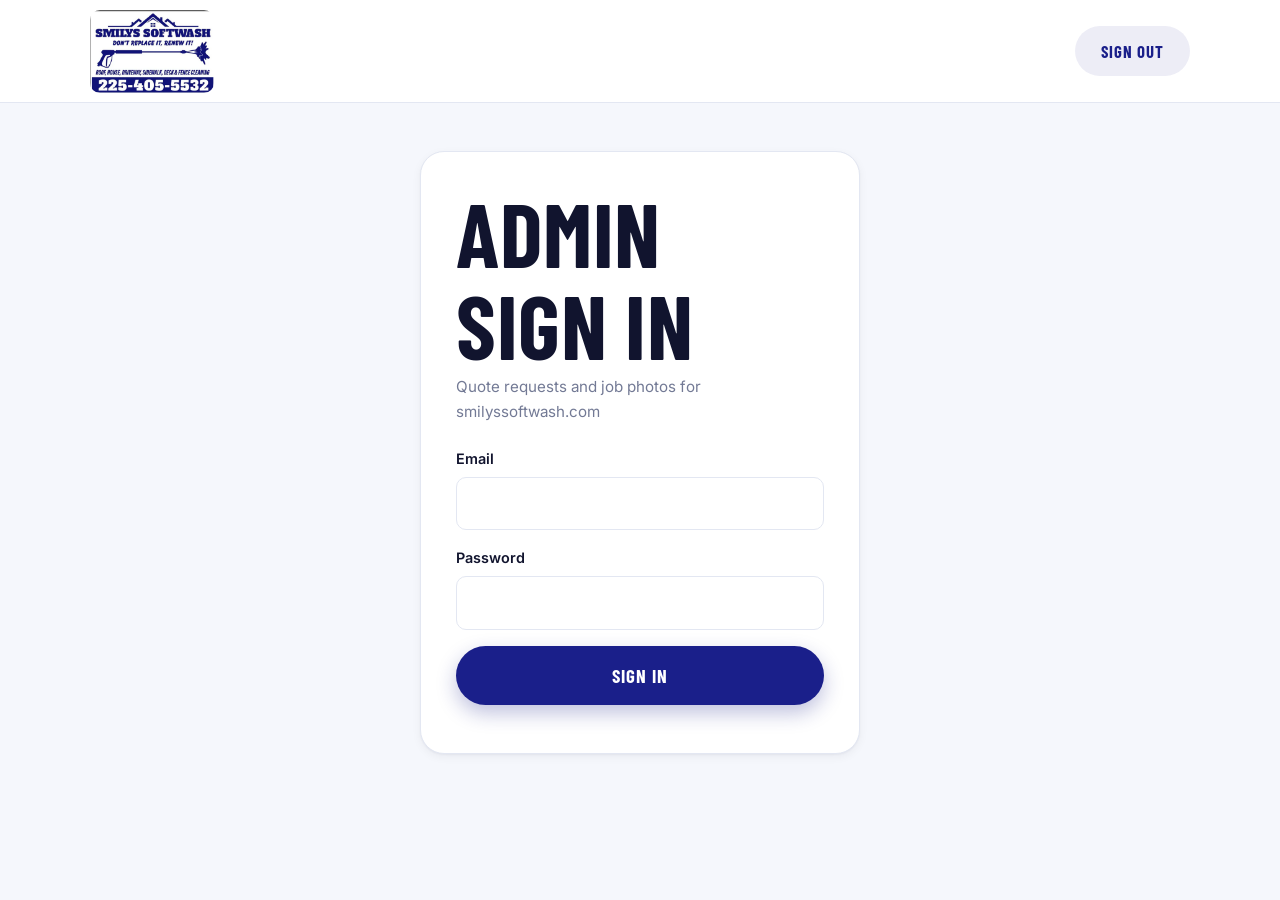
<file: admin.html>
<!DOCTYPE html>
<html lang="en">
<head>
<meta charset="utf-8">
<meta name="viewport" content="width=device-width, initial-scale=1">
<title>Admin | Smilys Softwash</title>
<!-- Not a public page: keep it out of search results entirely. -->
<meta name="robots" content="noindex, nofollow">
<link rel="icon" href="favicon.ico" sizes="48x48">
<link rel="apple-touch-icon" href="apple-touch-icon.png">
<link rel="preconnect" href="https://fonts.googleapis.com">
<link rel="preconnect" href="https://fonts.gstatic.com" crossorigin>
<link href="https://fonts.googleapis.com/css2?family=Barlow+Condensed:wght@600;700&family=Inter:wght@400;500;600;700&display=swap" rel="stylesheet">
<link rel="stylesheet" href="styles.css">
<link rel="stylesheet" href="admin.css">
</head>
<body class="admin-body">

<header class="admin-bar">
  <div class="admin-bar-inner">
    <a class="admin-brand" href="index.html">
      <picture>
        <source type="image/webp" srcset="assets/logo-400.webp">
        <img src="assets/logo-400.jpg" alt="Smilys Softwash" width="400" height="268">
      </picture>
    </a>
    <div class="admin-bar-actions" id="barActions" hidden>
      <span class="admin-who" id="whoami"></span>
      <button class="btn btn-ghost" type="button" id="signOut">Sign out</button>
    </div>
  </div>
</header>

<main class="admin-main">

  <!-- LOGIN -->
  <section class="admin-login" id="loginPanel">
    <div class="admin-card">
      <h1>Admin sign in</h1>
      <p class="admin-sub">Quote requests and job photos for smilyssoftwash.com</p>
      <form id="loginForm">
        <label class="field">
          <span>Email</span>
          <input type="email" name="email" autocomplete="username" required>
        </label>
        <label class="field">
          <span>Password</span>
          <input type="password" name="password" autocomplete="current-password" required>
        </label>
        <button class="btn btn-primary btn-block btn-lg" type="submit">Sign in</button>
        <p class="form-status" id="loginStatus" role="status" aria-live="polite"></p>
      </form>
    </div>
  </section>

  <!-- DASHBOARD -->
  <div id="dashboard" hidden>

    <div class="admin-tabs" role="tablist">
      <button class="admin-tab is-on" type="button" role="tab" aria-selected="true" data-tab="leads">
        Quote requests <span class="admin-pill" id="leadCount">0</span>
      </button>
      <button class="admin-tab" type="button" role="tab" aria-selected="false" data-tab="photos">
        Job photos
      </button>
    </div>

    <!-- Leads -->
    <section class="admin-panel is-on" id="panel-leads">
      <div class="admin-toolbar">
        <div class="admin-filters" id="statusFilters">
          <button class="chip is-on" type="button" data-status="all">All</button>
          <button class="chip" type="button" data-status="new">New</button>
          <button class="chip" type="button" data-status="quoted">Quoted</button>
          <button class="chip" type="button" data-status="scheduled">Scheduled</button>
          <button class="chip" type="button" data-status="done">Done</button>
          <button class="chip" type="button" data-status="lost">Lost</button>
        </div>
        <button class="btn btn-ghost" type="button" id="refreshLeads">Refresh</button>
      </div>
      <div id="leadsList" class="leads-list"></div>
      <p class="admin-empty" id="leadsEmpty" hidden>No quote requests yet.</p>
    </section>

    <!-- Photos -->
    <section class="admin-panel" id="panel-photos">
      <div class="admin-card admin-upload">
        <h2>Add a job photo</h2>
        <p class="admin-sub">
          Add an “after” photo on its own, or add both and the site shows a
          drag-to-compare slider.
        </p>
        <form id="photoForm">
          <label class="field">
            <span>Title</span>
            <input type="text" name="title" placeholder="Roof soft wash" required>
          </label>
          <label class="field">
            <span>Caption</span>
            <textarea name="caption" rows="2" placeholder="What the job involved and how it went."></textarea>
          </label>
          <div class="grid-2">
            <label class="field">
              <span>After photo <i>(required)</i></span>
              <input type="file" name="after" accept="image/jpeg,image/png,image/webp" required>
            </label>
            <label class="field">
              <span>Before photo <i>(optional)</i></span>
              <input type="file" name="before" accept="image/jpeg,image/png,image/webp">
            </label>
          </div>
          <button class="btn btn-primary btn-lg" type="submit">Upload photo</button>
          <p class="form-status" id="photoStatus" role="status" aria-live="polite"></p>
        </form>
      </div>

      <h2 class="admin-h2">On the site</h2>
      <div id="photoList" class="photo-list"></div>
      <p class="admin-empty" id="photosEmpty" hidden>No photos uploaded yet.</p>
    </section>
  </div>
</main>

<script src="admin.js"></script>
</body>
</html>
</file>
<file: styles.css>
/* =========================================================
   Smilys Softwash — brand colors pulled from the sign logo
   ========================================================= */
:root {
  /* Brand navy is taken from the sign and is fixed. Everything else is built
     around it: the neutrals carry a blue bias so nothing reads as unrelated
     grey, and aqua is the single accent — the colour of clean water. */
  --navy:        #1a1f8a;
  --navy-deep:   #121663;
  --navy-ink:    #0a0d33;
  --aqua:        #22b8f0;
  --aqua-deep:   #0d8fc4;
  --aqua-glow:   rgba(34, 184, 240, .35);

  --ink:         #11142e;
  --body:        #4c5370;
  --muted:       #737a95;
  --line:        #e3e7f2;
  --line-strong: #ccd3e6;
  --tint:        #f5f7fc;
  --tint-deep:   #eaeef8;
  --white:       #ffffff;

  --wrap: 1200px;
  --gutter: clamp(1.25rem, 4vw, 2.5rem);

  --r-sm: 10px;
  --r:    16px;
  --r-lg: 24px;
  --r-xl: 32px;

  --shadow-sm: 0 1px 2px rgba(17, 20, 46, .04), 0 3px 10px rgba(17, 20, 46, .05);
  --shadow:    0 4px 12px rgba(17, 20, 46, .06), 0 16px 40px rgba(17, 20, 46, .10);
  --shadow-lg: 0 8px 24px rgba(10, 13, 51, .12), 0 32px 72px rgba(10, 13, 51, .24);

  /* Section rhythm — one scale, used everywhere, so vertical spacing is
     consistent rather than tuned per section. */
  --pad-section: clamp(4rem, 9vw, 7.5rem);

  --font: "Inter", system-ui, -apple-system, "Segoe UI", Roboto, sans-serif;
  --display: "Barlow Condensed", "Inter", system-ui, sans-serif;

  --ease: cubic-bezier(.22, .61, .36, 1);
}

* { box-sizing: border-box; }

/* Clears the compact header (measured at ~101px desktop / ~106px mobile)
   so anchor targets don't land underneath it. */
html { scroll-behavior: smooth; scroll-padding-top: 118px; }

body {
  margin: 0;
  font-family: var(--font);
  font-size: 17px;
  line-height: 1.65;
  color: var(--body);
  background: var(--white);
  -webkit-font-smoothing: antialiased;
}

img { max-width: 100%; height: auto; display: block; }
a { color: var(--navy); }

h1, h2, h3 {
  font-family: var(--display);
  color: var(--ink);
  line-height: 1.02;
  letter-spacing: .005em;
  margin: 0 0 .5em;
  text-transform: uppercase;
  text-wrap: balance;
}
h1 { font-size: clamp(3rem, 7.5vw, 5.6rem); }
h2 { font-size: clamp(2.1rem, 4.6vw, 3.4rem); }
h3 { font-size: 1.35rem; letter-spacing: .02em; }

p { margin: 0 0 1rem; }

.wrap { width: min(100% - (var(--gutter) * 2), var(--wrap)); margin-inline: auto; }

.sr-only {
  position: absolute; width: 1px; height: 1px; padding: 0; margin: -1px;
  overflow: hidden; clip: rect(0 0 0 0); white-space: nowrap; border: 0;
}

.skip-link {
  position: absolute; left: -999px; top: 0; z-index: 200;
  background: var(--navy); color: #fff; padding: .75rem 1.25rem; border-radius: 0 0 var(--r-sm) 0;
}
.skip-link:focus { left: 0; }

:focus-visible { outline: 3px solid var(--aqua); outline-offset: 2px; }

/* ---------- Buttons ---------- */
.btn {
  display: inline-flex; align-items: center; justify-content: center; gap: .55rem;
  font-family: var(--display);
  font-size: 1.05rem;
  letter-spacing: .06em;
  text-transform: uppercase;
  font-weight: 700;
  padding: .8rem 1.5rem;
  border: 2px solid transparent;
  border-radius: 999px;
  text-decoration: none;
  cursor: pointer;
  transition: transform .15s ease, background .2s ease, color .2s ease, box-shadow .2s ease;
  white-space: nowrap;
}
.btn svg { width: 20px; height: 20px; fill: currentColor; }
.btn:hover { transform: translateY(-2px); }

.btn-primary { background: var(--navy); color: #fff; box-shadow: 0 8px 20px rgba(26,31,138,.28); }
.btn-primary:hover { background: var(--navy-deep); }

.btn-outline { background: transparent; color: var(--navy); border-color: var(--navy); }
.btn-outline:hover { background: var(--navy); color: #fff; }

.btn-outline-light { background: transparent; color: #fff; border-color: rgba(255,255,255,.6); }
.btn-outline-light:hover { background: #fff; color: var(--navy); }

.btn-white { background: #fff; color: var(--navy); }
.btn-white:hover { background: var(--tint); }

.btn-ghost { background: rgba(26,31,138,.08); color: var(--navy); }
.btn-ghost:hover { background: rgba(26,31,138,.16); }

.btn-lg { padding: 1rem 2rem; font-size: 1.18rem; }
.btn-block { width: 100%; }

.eyebrow {
  font-family: var(--display);
  text-transform: uppercase;
  letter-spacing: .22em;
  font-size: .95rem;
  font-weight: 700;
  color: var(--aqua-deep);
  margin: 0 0 .5rem;
}
.eyebrow-light { color: var(--aqua); }

/* ---------- Header ----------
   Two states: a roomy transparent bar over the hero photo, and a compact
   solid bar once you scroll past it (.is-stuck, set by script.js). */
.site-header {
  position: fixed; top: 0; left: 0; right: 0; z-index: 100;
  transition: background .3s var(--ease), box-shadow .3s var(--ease),
              border-color .3s var(--ease);
  border-bottom: 1px solid transparent;
}
.site-header.is-stuck {
  background: rgba(255,255,255,.88);
  backdrop-filter: blur(14px) saturate(1.4);
  border-bottom-color: var(--line);
  box-shadow: 0 1px 24px rgba(17,20,46,.07);
}

/* Over the hero photo the bar is transparent, so everything in it has to
   invert to white or it disappears into the picture. */
.site-header:not(.is-stuck) .site-nav > a:not(.btn) { color: #fff; }
.site-header:not(.is-stuck) .site-nav > a:not(.btn):hover { color: var(--aqua); }
.site-header:not(.is-stuck) .site-nav > a.is-active { color: var(--aqua); }
.site-header:not(.is-stuck) .site-nav > a:not(.btn)::after { background: var(--aqua); }
.site-header:not(.is-stuck) .btn-ghost {
  background: rgba(255,255,255,.14);
  border-color: rgba(255,255,255,.28);
  color: #fff;
}
.site-header:not(.is-stuck) .btn-ghost:hover { background: rgba(255,255,255,.24); }
.site-header:not(.is-stuck) .nav-toggle span { background: #fff; }
.site-header:not(.is-stuck) .brand { box-shadow: 0 8px 30px rgba(0,0,0,.35); }

.topbar {
  background: var(--navy-ink);
  color: rgba(255,255,255,.82);
  font-size: .84rem;
  overflow: hidden;
  transition: max-height .3s var(--ease), opacity .25s var(--ease);
  max-height: 3rem;
}
.site-header.is-stuck .topbar { max-height: 0; opacity: 0; }
.topbar-inner {
  display: flex; align-items: center; justify-content: center; gap: .8rem;
  padding: .55rem 0;
  letter-spacing: .04em;
}
.topbar-sep { color: var(--aqua); opacity: .8; }

.nav-inner {
  display: flex; align-items: center; justify-content: space-between;
  gap: 1.5rem;
  padding: .7rem 0;
  transition: padding .3s var(--ease);
}
.site-header.is-stuck .nav-inner { padding: .35rem 0; }

.brand {
  display: block;
  border-radius: var(--r-sm);
  overflow: hidden;
  line-height: 0;
  transition: width .3s var(--ease);
  width: 170px;
}
.site-header.is-stuck .brand { width: 132px; }
.brand img { width: 100%; height: auto; }

.site-nav { display: flex; align-items: center; gap: 1.5rem; }
.site-nav a { text-decoration: none; }

/* Scroll-spy links: the underline grows from the centre on hover, and stays
   put for whichever section is currently on screen. */
.site-nav > a:not(.btn) {
  position: relative;
  color: var(--ink);
  font-weight: 600;
  font-size: .95rem;
  padding: .35rem 0;
}
.site-nav > a:not(.btn)::after {
  content: "";
  position: absolute; left: 50%; bottom: 0;
  width: 0; height: 2px;
  background: var(--aqua-deep);
  border-radius: 2px;
  transform: translateX(-50%);
  transition: width .25s var(--ease);
}
.site-nav > a:not(.btn):hover::after,
.site-nav > a.is-active::after { width: 100%; }
.site-nav > a.is-active { color: var(--navy); }

.site-nav .btn { padding: .62rem 1.3rem; font-size: .95rem; }

.nav-toggle {
  display: none;
  position: relative;
  z-index: 120;
  width: 46px; height: 46px;
  background: none; border: 0; cursor: pointer;
  padding: 0;
}
.nav-toggle span {
  position: absolute; left: 11px;
  width: 24px; height: 2.5px;
  background: var(--navy); border-radius: 2px;
  transition: transform .3s var(--ease), opacity .2s var(--ease);
}
.nav-toggle span:nth-child(1) { top: 15px; }
.nav-toggle span:nth-child(2) { top: 22px; }
.nav-toggle span:nth-child(3) { top: 29px; }
.nav-toggle[aria-expanded="true"] span:nth-child(1) { transform: translateY(7px) rotate(45deg); }
.nav-toggle[aria-expanded="true"] span:nth-child(2) { opacity: 0; }
.nav-toggle[aria-expanded="true"] span:nth-child(3) { transform: translateY(-7px) rotate(-45deg); }

/* ---------- Hero ----------
   A real job photo rather than a gradient: the most characteristic thing in
   this business is someone on a roof with a wand, so that's the opening image.
   Scrimmed heavily so the type stays readable and the photo's softness at
   large sizes never shows. */
.hero {
  position: relative;
  overflow: hidden;
  padding: clamp(9rem, 17vw, 13rem) 0 clamp(4rem, 8vw, 6.5rem);
  color: #fff;
}
.hero-bg { position: absolute; inset: 0; }
/* The <picture> wrappers (WebP with JPEG fallback) must pass the full-bleed
   sizing through, or the img's percentage height has nothing to resolve
   against and the layout collapses. */
.hero-bg picture { display: block; width: 100%; height: 100%; }
.hero-bg img {
  width: 100%; height: 100%;
  object-fit: cover;
  object-position: 62% 6%;
}
.hero-bg::after {
  content: "";
  position: absolute; inset: 0;
  /* Dense enough on the left for the headline to hold contrast, thin on the
     right so the worker and the blue sky actually read as a photograph. */
  background:
    linear-gradient(100deg, rgba(10,13,51,.92) 0%, rgba(10,13,51,.72) 32%, rgba(10,13,51,.3) 62%, rgba(10,13,51,.5) 100%),
    linear-gradient(180deg, rgba(10,13,51,.6) 0%, transparent 22%);
}

.hero-inner {
  position: relative; z-index: 1;
  display: grid;
  grid-template-columns: 1.1fr .9fr;
  gap: clamp(2rem, 5vw, 4.5rem);
  align-items: center;
}
.hero-copy h1 { color: #fff; margin-bottom: .35em; }
.hero-copy .eyebrow { color: var(--aqua); }
.hero-copy .hl {
  color: #fff;
  position: relative;
  display: inline-block;
}
.hero-copy .hl::after {
  content: ""; position: absolute; left: 0; right: 0; bottom: .04em; height: .12em;
  background: linear-gradient(90deg, var(--aqua), rgba(34,184,240,0));
  border-radius: 4px;
}
.lede { font-size: clamp(1.05rem, 1.5vw, 1.18rem); max-width: 34rem; color: rgba(255,255,255,.85); }

.hero-actions { display: flex; flex-wrap: wrap; gap: .85rem; margin: 1.8rem 0 1.6rem; }
/* The outline button's navy would vanish against the photo */
.hero-actions .btn-outline {
  color: #fff;
  border-color: rgba(255,255,255,.45);
  background: rgba(255,255,255,.08);
  backdrop-filter: blur(6px);
}
.hero-actions .btn-outline:hover { background: #fff; color: var(--navy); border-color: #fff; }

.hero-badges {
  display: flex; flex-wrap: wrap; gap: .5rem;
  list-style: none; margin: 0; padding: 0;
}
.hero-badges li {
  font-size: .85rem; font-weight: 600; color: #fff;
  background: rgba(255,255,255,.1);
  border: 1px solid rgba(255,255,255,.2);
  backdrop-filter: blur(6px);
  padding: .4rem .9rem; border-radius: 999px;
}

.hero-card {
  background: rgba(255,255,255,.97);
  border: 1px solid rgba(255,255,255,.5);
  border-radius: var(--r-xl);
  box-shadow: var(--shadow-lg);
  padding: clamp(1.5rem, 3vw, 2.2rem);
  color: var(--body);
}
.hero-card-head h2 { font-size: 1.95rem; margin-bottom: .25rem; }
.hero-card-head p { font-size: .95rem; margin-bottom: 1.3rem; }

/* Load sequence — the hero assembles rather than snapping in. */
@media (prefers-reduced-motion: no-preference) {
  .hero-copy > *, .hero-card { animation: rise .8s var(--ease) both; }
  .hero-copy > *:nth-child(1) { animation-delay: .05s; }
  .hero-copy > *:nth-child(2) { animation-delay: .13s; }
  .hero-copy > *:nth-child(3) { animation-delay: .21s; }
  .hero-copy > *:nth-child(4) { animation-delay: .29s; }
  .hero-copy > *:nth-child(5) { animation-delay: .37s; }
  .hero-card { animation-delay: .3s; }
}
@keyframes rise {
  from { opacity: 0; transform: translateY(22px); }
  to   { opacity: 1; transform: none; }
}

/* ---------- Forms ---------- */
.field { display: block; margin-bottom: 1rem; border: 0; padding: 0; }
.field > span, .field > legend {
  display: block;
  font-weight: 600; font-size: .9rem; color: var(--ink);
  margin-bottom: .4rem;
  padding: 0;
}
.field i { font-style: normal; font-weight: 400; color: var(--body); }

input, select, textarea {
  width: 100%;
  font: inherit; font-size: 1rem;
  color: var(--ink);
  background: #fff;
  padding: .78rem .95rem;
  border: 1.5px solid var(--line);
  border-radius: var(--r-sm);
  transition: border-color .18s ease, box-shadow .18s ease;
}
textarea { resize: vertical; }
input:focus, select:focus, textarea:focus {
  outline: none;
  border-color: var(--aqua);
  box-shadow: 0 0 0 4px rgba(34,184,240,.18);
}

.grid-2 { display: grid; grid-template-columns: 1fr 1fr; gap: 0 1rem; }

.checks {
  display: grid;
  grid-template-columns: repeat(auto-fill, minmax(150px, 1fr));
  gap: .5rem;
}
.checks label {
  display: flex; align-items: center; gap: .5rem;
  background: #fff;
  border: 1.5px solid var(--line);
  border-radius: var(--r-sm);
  padding: .55rem .7rem;
  font-size: .93rem; color: var(--ink);
  cursor: pointer;
  transition: border-color .15s ease, background .15s ease;
}
.checks label:hover { border-color: var(--aqua); }
.checks input { width: auto; margin: 0; accent-color: var(--navy); }

.form-note { font-size: .88rem; text-align: center; margin: .8rem 0 0; }
.form-note.light { color: rgba(255,255,255,.65); }
.form-status { font-size: .95rem; font-weight: 600; margin: .8rem 0 0; }
.form-status.ok { color: #0a7d3f; }
.form-status.err { color: #c0342b; }
.quote-form .form-status.ok { color: #7ef0b0; }
.quote-form .form-status.err { color: #ff9d95; }

/* ---------- Trust strip ---------- */
.strip {
  background: linear-gradient(100deg, var(--navy-ink), var(--navy) 60%, var(--navy-deep));
  color: #fff;
  border-top: 3px solid var(--aqua);
}
.strip-inner {
  display: grid; grid-template-columns: repeat(4, 1fr);
  gap: 1rem; padding: 2.2rem 0; text-align: center;
}
.stat { position: relative; }
.stat + .stat::before {
  content: "";
  position: absolute; left: 0; top: 15%; bottom: 15%;
  width: 1px;
  background: rgba(255,255,255,.16);
}
.stat b {
  display: block;
  font-family: var(--display);
  font-size: clamp(2.4rem, 4vw, 3rem); line-height: 1;
  color: #fff;
  font-variant-numeric: tabular-nums;
}
.stat span {
  font-size: .86rem;
  color: rgba(255,255,255,.72);
  letter-spacing: .06em;
  text-transform: uppercase;
}

/* ---------- Sections ---------- */
.section { padding: var(--pad-section) 0; }
.section-tint { background: var(--tint); }
.section-dark {
  background:
    radial-gradient(700px 400px at 90% 0%, rgba(34,184,240,.22), transparent 60%),
    linear-gradient(160deg, var(--navy) 0%, var(--navy-ink) 100%);
  color: rgba(255,255,255,.82);
}
.section-dark h2, .section-dark h3, .section-dark b { color: #fff; }

.section-head { max-width: 46rem; margin: 0 auto 2.75rem; text-align: center; }
.section-sub { font-size: 1.05rem; }

/* ---------- Service cards ---------- */
/* Flex rather than grid so a partial last row centers instead of
   leaving a hole in the third column. */
.cards {
  display: flex;
  flex-wrap: wrap;
  justify-content: center;
  gap: 1.4rem;
}
.card {
  flex: 1 1 300px;
  max-width: 380px;
  background: #fff;
  border: 1px solid var(--line);
  border-radius: var(--r-lg);
  padding: 1.9rem 1.7rem;
  box-shadow: var(--shadow-sm);
  transition: transform .2s ease, box-shadow .2s ease, border-color .2s ease;
}
.card:hover {
  transform: translateY(-5px);
  box-shadow: var(--shadow);
  border-color: rgba(34,184,240,.5);
}
.card-icon {
  width: 56px; height: 56px;
  display: grid; place-items: center;
  border-radius: 16px;
  background: linear-gradient(140deg, var(--navy), var(--aqua-deep));
  margin-bottom: 1.1rem;
}
.card-icon svg { width: 30px; height: 30px; fill: #fff; }
.card p { font-size: .98rem; }

.ticks { list-style: none; margin: 1rem 0 0; padding: 0; }
.ticks li {
  position: relative;
  padding-left: 1.6rem;
  font-size: .93rem;
  margin-bottom: .35rem;
  color: var(--ink);
}
.ticks li::before {
  content: "";
  position: absolute; left: 0; top: .45em;
  width: 9px; height: 5px;
  border-left: 2.5px solid var(--aqua-deep);
  border-bottom: 2.5px solid var(--aqua-deep);
  transform: rotate(-45deg);
}
.cards-note { text-align: center; margin-top: 2rem; font-size: 1rem; }

/* ---------- Why ---------- */
.why-grid {
  display: grid;
  grid-template-columns: 1fr 1fr;
  gap: clamp(2rem, 5vw, 4rem);
  align-items: center;
}
.why-list { list-style: none; margin: 0; padding: 0; display: grid; gap: .9rem; }
.why-list li {
  background: rgba(255,255,255,.07);
  border: 1px solid rgba(255,255,255,.14);
  border-radius: var(--r);
  padding: 1.05rem 1.2rem;
}
.why-list b { display: block; font-size: 1.02rem; margin-bottom: .15rem; }
.why-list span { font-size: .94rem; }

/* ---------- Steps ---------- */
.steps {
  list-style: none; margin: 0; padding: 0;
  display: grid; grid-template-columns: repeat(auto-fit, minmax(230px, 1fr));
  gap: 1.4rem;
  counter-reset: step;
}
.steps li {
  position: relative;
  background: var(--tint);
  border-radius: var(--r-lg);
  padding: 2.4rem 1.5rem 1.6rem;
  border: 1px solid var(--line);
}
.step-num {
  position: absolute; top: -20px; left: 1.5rem;
  width: 46px; height: 46px;
  display: grid; place-items: center;
  border-radius: 50%;
  background: var(--navy); color: #fff;
  font-family: var(--display); font-size: 1.5rem; font-weight: 700;
  box-shadow: 0 8px 18px rgba(26,31,138,.3);
}
.steps h3 { font-size: 1.2rem; margin-bottom: .4rem; }
.steps p { font-size: .95rem; margin: 0; }

/* ---------- CTA banner ----------
   Photographic rather than a flat gradient — a finished house is the argument
   the copy is making, so show one. */
.cta-banner {
  position: relative;
  isolation: isolate;
  overflow: hidden;
  color: #fff;
  padding: clamp(3rem, 6vw, 4.5rem) 0;
  background: var(--navy);
}
.cta-banner::before {
  content: "";
  position: absolute; inset: 0; z-index: -2;
  background: url("assets/house-clean.jpg") center 62% / cover no-repeat;
  /* Browsers that understand image-set() get the smaller WebP; anything
     older silently keeps the JPEG from the shorthand above. */
  background-image: -webkit-image-set(url("assets/house-clean.webp") type("image/webp"), url("assets/house-clean.jpg") type("image/jpeg"));
  background-image: image-set(url("assets/house-clean.webp") type("image/webp"), url("assets/house-clean.jpg") type("image/jpeg"));
}
.cta-banner::after {
  content: "";
  position: absolute; inset: 0; z-index: -1;
  background: linear-gradient(95deg, rgba(10,13,51,.94) 0%, rgba(10,13,51,.86) 45%, rgba(26,31,138,.62) 100%);
}
.cta-inner {
  display: flex; align-items: center; justify-content: space-between;
  gap: 2rem; flex-wrap: wrap;
}
.cta-banner h2 { color: #fff; margin-bottom: .25rem; }
.cta-banner p { color: rgba(255,255,255,.85); margin: 0; }
.cta-actions { display: flex; gap: .8rem; flex-wrap: wrap; }

/* ---------- Drag-to-reveal before/after ----------
   The centrepiece. Everything this business sells is the moment the grime
   comes off, so let people do it with their thumb rather than describing it.
   Two copies of the same framing stacked; the top one is clipped to the
   handle position. */
.reveal-wrap {
  position: relative;
  border-radius: var(--r-xl);
  overflow: hidden;
  box-shadow: var(--shadow-lg);
  background: var(--ink);
  touch-action: pan-y;          /* let the page scroll vertically over it */
  user-select: none;
  cursor: ew-resize;
}
.reveal-wrap picture { display: block; height: 100%; }
.reveal-wrap img {
  display: block;
  width: 100%;
  aspect-ratio: 3 / 2;
  object-fit: cover;
  object-position: center 62%;
  pointer-events: none;
}
/* The "after" layer stays in normal flow — it's what gives the wrapper its
   height. Absolutely positioning both layers collapses the box to zero. */
.reveal-after { position: relative; }

/* clip-path is driven by --pos, which script.js updates as you drag */
.reveal-before {
  position: absolute; inset: 0;
  clip-path: inset(0 calc(100% - var(--pos, 50%)) 0 0);
}
.reveal-before img { height: 100%; }

.reveal-handle {
  position: absolute; top: 0; bottom: 0;
  left: var(--pos, 50%);
  width: 3px;
  background: #fff;
  transform: translateX(-50%);
  box-shadow: 0 0 18px rgba(0,0,0,.45);
  pointer-events: none;
}
.reveal-grip {
  position: absolute; top: 50%; left: 50%;
  transform: translate(-50%, -50%);
  width: 54px; height: 54px;
  display: grid; place-items: center;
  border-radius: 50%;
  background: #fff;
  box-shadow: 0 6px 24px rgba(0,0,0,.35);
  color: var(--navy);
}
.reveal-grip svg { width: 26px; height: 26px; fill: currentColor; }

.reveal-tag {
  position: absolute; top: 1rem;
  font-family: var(--display);
  font-size: .9rem; font-weight: 700;
  letter-spacing: .16em; text-transform: uppercase;
  color: #fff;
  padding: .4rem 1rem;
  border-radius: 999px;
  backdrop-filter: blur(6px);
  pointer-events: none;
}
.reveal-tag-before { left: 1rem; background: rgba(10,13,51,.72); }
.reveal-tag-after  { right: 1rem; background: rgba(13,143,196,.85); }

.reveal-hint {
  text-align: center;
  font-size: .9rem;
  color: var(--muted);
  margin-top: .9rem;
}
.reveal-hint kbd {
  font: inherit;
  background: var(--tint-deep);
  border: 1px solid var(--line-strong);
  border-radius: 5px;
  padding: .05rem .4rem;
}

/* Keyboard focus lands on the wrapper, which is focusable for a11y */
.reveal-wrap:focus-visible { outline: 3px solid var(--aqua); outline-offset: 3px; }

/* ---------- Before & after (static pairs) ---------- */
.ba { margin: 0; }
.ba + .ba { margin-top: 2.5rem; }

.ba-pair {
  display: grid;
  grid-template-columns: 1fr 1fr;
  gap: 1.2rem;
}
.ba-shot {
  position: relative;
  border-radius: var(--r-lg);
  overflow: hidden;
  background: var(--line);
  box-shadow: var(--shadow);
}
.ba-shot img {
  width: 100%;
  /* Portrait phone shots cropped to a calmer 4:5 so the section doesn't
     turn into a mile of scrolling. */
  aspect-ratio: 4 / 5;
  object-fit: cover;
  object-position: center 60%;
}
.ba-tag {
  position: absolute; top: .9rem; left: .9rem; z-index: 1;
  font-family: var(--display);
  font-size: .95rem;
  font-weight: 700;
  letter-spacing: .14em;
  text-transform: uppercase;
  color: #fff;
  padding: .35rem .9rem;
  border-radius: 999px;
  backdrop-filter: blur(4px);
}
.ba-tag-before { background: rgba(18,22,43,.78); }
.ba-tag-after { background: rgba(13,143,196,.9); }

.ba figcaption {
  margin-top: 1.1rem;
  font-size: .97rem;
  text-align: center;
  max-width: 46rem;
  margin-inline: auto;
}

.ba-more {
  text-align: center;
  margin: 3rem 0 1.6rem;
}
.ba-more h3 {
  display: inline-block;
  font-size: 1.5rem;
  color: var(--navy);
  position: relative;
  padding: 0 1.2rem;
}
.ba-more h3::before,
.ba-more h3::after {
  content: "";
  position: absolute; top: 50%;
  width: 2.5rem; height: 2px;
  background: var(--line);
}
.ba-more h3::before { right: 100%; }
.ba-more h3::after { left: 100%; }

/* Mixed portrait and square collages — columns keep each photo's own shape
   instead of cropping them all to one grid cell. */
.gallery {
  columns: 2;
  column-gap: 1.4rem;
}
.shot {
  break-inside: avoid;
  margin: 0 0 1.4rem;
  background: #fff;
  border: 1px solid var(--line);
  border-radius: var(--r-lg);
  overflow: hidden;
  box-shadow: var(--shadow-sm);
  transition: box-shadow .2s ease, border-color .2s ease;
}
.shot:hover { box-shadow: var(--shadow); border-color: rgba(34,184,240,.5); }

.shot-btn {
  display: block;
  width: 100%;
  padding: 0;
  border: 0;
  background: none;
  cursor: zoom-in;
}
.shot-btn img { width: 100%; display: block; }

.shot figcaption {
  padding: 1.1rem 1.3rem 1.3rem;
  font-size: .94rem;
}
.shot figcaption b {
  display: block;
  font-family: var(--display);
  text-transform: uppercase;
  letter-spacing: .04em;
  font-size: 1.15rem;
  color: var(--ink);
  margin-bottom: .3rem;
}

/* Zoom overlay */
.zoom {
  position: fixed; inset: 0; z-index: 200;
  display: none;
  place-items: center;
  padding: 1.5rem;
  background: rgba(8,10,35,.92);
  backdrop-filter: blur(3px);
  cursor: zoom-out;
}
.zoom.open { display: grid; }
.zoom img {
  max-width: 100%;
  max-height: 100%;
  border-radius: var(--r);
  box-shadow: var(--shadow-lg);
}
.zoom-close {
  position: absolute; top: 1rem; right: 1.2rem;
  width: 44px; height: 44px;
  display: grid; place-items: center;
  font-size: 1.8rem; line-height: 1;
  color: #fff;
  background: rgba(255,255,255,.12);
  border: 1px solid rgba(255,255,255,.25);
  border-radius: 50%;
  cursor: pointer;
}
.zoom-close:hover { background: rgba(255,255,255,.22); }

@media (max-width: 700px) {
  .ba-pair { grid-template-columns: 1fr; gap: .9rem; }
  .ba-shot img { aspect-ratio: 3 / 2; }
  .gallery { columns: 1; }
}

/* ---------- Areas ---------- */
.areas {
  list-style: none; margin: 0; padding: 0;
  display: grid; grid-template-columns: repeat(auto-fit, minmax(170px, 1fr));
  gap: .7rem;
}
.areas li {
  background: var(--tint);
  border: 1px solid var(--line);
  border-radius: var(--r);
  padding: .85rem 1rem;
  text-align: center;
  font-weight: 600; color: var(--ink);
  font-size: .97rem;
}

/* ---------- Reviews ---------- */
.quotes {
  display: grid; grid-template-columns: repeat(auto-fit, minmax(280px, 1fr));
  gap: 1.4rem;
}
.quote {
  margin: 0;
  background: #fff;
  border: 1px solid var(--line);
  border-radius: var(--r-lg);
  padding: 1.8rem;
  box-shadow: var(--shadow-sm);
}
.stars { color: #f5a623; letter-spacing: .15em; margin-bottom: .7rem; }
.quote blockquote { margin: 0 0 .9rem; font-size: 1rem; color: var(--ink); }
.quote figcaption { font-size: .9rem; font-weight: 600; color: var(--body); }

/* ---------- FAQ ---------- */
.faq-wrap { max-width: 860px; }
.faq details {
  background: #fff;
  border: 1px solid var(--line);
  border-radius: var(--r);
  padding: 0 1.3rem;
  margin-bottom: .75rem;
  box-shadow: var(--shadow-sm);
}
.faq summary {
  list-style: none;
  cursor: pointer;
  padding: 1.1rem 2rem 1.1rem 0;
  font-weight: 600; color: var(--ink);
  position: relative;
}
.faq summary::-webkit-details-marker { display: none; }
.faq summary::after {
  content: "+";
  position: absolute; right: 0; top: 50%; transform: translateY(-50%);
  font-size: 1.6rem; color: var(--aqua-deep); line-height: 1;
  transition: transform .2s ease;
}
.faq details[open] summary::after { content: "–"; }
.faq details p { padding-bottom: 1.2rem; margin: 0; font-size: .97rem; }

/* ---------- Pay online ---------- */
.pay-grid {
  display: grid;
  grid-template-columns: 1.05fr .95fr;
  gap: clamp(2rem, 5vw, 3.5rem);
  align-items: center;
}
.pay-copy .ticks { margin-top: 1.2rem; }
.pay-copy .ticks li { margin-bottom: .5rem; }

.pay-card {
  background: #fff;
  border: 1px solid var(--line);
  border-radius: var(--r-lg);
  box-shadow: var(--shadow);
  padding: clamp(1.6rem, 3vw, 2.2rem);
  text-align: center;
}
.pay-lock {
  display: inline-grid; place-items: center;
  width: 54px; height: 54px;
  border-radius: 50%;
  background: linear-gradient(140deg, var(--navy), var(--aqua-deep));
  margin-bottom: .9rem;
}
.pay-lock svg { width: 26px; height: 26px; fill: #fff; }
.pay-card-head h3 { font-size: 1.6rem; margin-bottom: .3rem; }
.pay-card-head p { font-size: .95rem; margin-bottom: 1.4rem; }

.pay-cards {
  font-size: .82rem;
  color: var(--body);
  letter-spacing: .02em;
  margin: 1rem 0 0;
}
.pay-secure {
  font-size: .85rem;
  color: var(--body);
  background: var(--tint);
  border: 1px solid var(--line);
  border-radius: var(--r-sm);
  padding: .7rem .9rem;
  margin: 1rem 0 0;
}
.pay-alt { font-size: .92rem; margin: 1rem 0 0; }
.pay-alt a { font-weight: 600; white-space: nowrap; }

/* Payment link not configured yet — script.js swaps in a call-to-invoice state */
.pay-card.pay-pending .pay-cards { display: none; }

/* Honeypot: off-screen for bots, invisible and unfocusable for people */
.hp {
  position: absolute !important;
  width: 1px; height: 1px;
  opacity: 0;
  pointer-events: none;
  left: -9999px;
}

/* ---------- Quote section ---------- */
.quote-grid {
  display: grid; grid-template-columns: .9fr 1.1fr;
  gap: clamp(2rem, 5vw, 4rem);
  align-items: start;
}
.contact-list { list-style: none; margin: 1.8rem 0 0; padding: 0; display: grid; gap: 1.1rem; }
.contact-list li { display: flex; gap: .9rem; align-items: flex-start; }
.contact-list b { display: block; font-size: 1rem; }
.contact-list a { color: var(--aqua); text-decoration: none; font-weight: 600; }
.contact-list a:hover { text-decoration: underline; }
.ci {
  flex: 0 0 auto;
  width: 42px; height: 42px;
  display: grid; place-items: center;
  border-radius: 12px;
  background: rgba(255,255,255,.1);
  border: 1px solid rgba(255,255,255,.18);
}
.ci svg { width: 20px; height: 20px; fill: var(--aqua); }

.quote-form {
  background: #fff;
  border-radius: var(--r-lg);
  padding: clamp(1.5rem, 3vw, 2.2rem);
  box-shadow: var(--shadow-lg);
}
.quote-form .field > span,
.quote-form .field > legend { color: var(--ink); }

/* ---------- Footer ---------- */
.site-footer { background: var(--navy-ink); color: rgba(255,255,255,.7); padding: 3.5rem 0 1.5rem; }
.footer-grid {
  display: grid; grid-template-columns: 1.4fr 1fr 1fr 1fr;
  gap: 2rem;
}
.footer-brand img {
  width: 190px; border-radius: 10px; margin-bottom: .9rem;
}
.footer-brand p { font-family: var(--display); text-transform: uppercase; letter-spacing: .06em; color: #fff; font-size: 1.05rem; margin: 0 0 .6rem; }
.footer-brand .muted { font-family: var(--font); text-transform: none; letter-spacing: 0; color: rgba(255,255,255,.6); font-size: .92rem; }
.social {
  display: inline-flex; align-items: center; gap: .55rem;
  margin-top: 1rem;
  padding: .55rem 1.1rem;
  border-radius: 999px;
  background: rgba(255,255,255,.09);
  border: 1px solid rgba(255,255,255,.16);
  color: #fff;
  text-decoration: none;
  font-weight: 600; font-size: .92rem;
  transition: background .2s ease, border-color .2s ease;
}
.social:hover { background: rgba(34,184,240,.2); border-color: var(--aqua); }
.social svg { width: 17px; height: 17px; fill: currentColor; }

.footer-col h3 { color: #fff; font-size: 1.1rem; margin-bottom: .8rem; }
.footer-col ul { list-style: none; margin: 0 0 1rem; padding: 0; }
.footer-col li { margin-bottom: .45rem; font-size: .94rem; }
.footer-col a { color: rgba(255,255,255,.7); text-decoration: none; }
.footer-col a:hover { color: var(--aqua); }
.footer-col .btn { font-size: .9rem; padding: .55rem 1.2rem; }

.footer-bottom {
  display: flex; justify-content: space-between; flex-wrap: wrap; gap: .5rem;
  border-top: 1px solid rgba(255,255,255,.12);
  margin-top: 2.5rem; padding-top: 1.3rem;
  font-size: .85rem; color: rgba(255,255,255,.5);
}
.footer-bottom p { margin: 0; }

/* ---------- Mobile menu overlay ----------
   A full-screen panel rather than a cramped dropdown: thumb-sized targets,
   and the two things a customer actually wants (call, quote) pinned at the
   bottom where the thumb already is. */
.nav-scrim {
  position: fixed; inset: 0; z-index: 95;
  background: rgba(10,13,51,.5);
  backdrop-filter: blur(3px);
  opacity: 0; pointer-events: none;
  transition: opacity .3s var(--ease);
}
body.nav-open .nav-scrim { opacity: 1; pointer-events: auto; }

/* ---------- Mobile call bar ---------- */
.call-bar {
  display: none;
  position: fixed; left: 0; right: 0; bottom: 0; z-index: 90;
  gap: .6rem; padding: .6rem .8rem calc(.6rem + env(safe-area-inset-bottom));
  background: rgba(255,255,255,.96);
  backdrop-filter: blur(10px);
  border-top: 1px solid var(--line);
}
.call-bar .btn { flex: 1; padding: .8rem 1rem; font-size: 1rem; }

/* ---------- Reveal on scroll (class added by script.js) ---------- */
.reveal {
  opacity: 0;
  transform: translateY(16px);
  transition: opacity .5s ease, transform .5s ease, box-shadow .2s ease, border-color .2s ease;
}
.reveal.in { opacity: 1; transform: none; }
.card.reveal.in:hover { transform: translateY(-5px); }

/* ---------- Responsive ---------- */
@media (max-width: 1000px) {
  .hero-inner { grid-template-columns: 1fr; }
  .hero-card { max-width: 520px; }
  .why-grid, .quote-grid, .pay-grid { grid-template-columns: 1fr; }
  .footer-grid { grid-template-columns: 1fr 1fr; }
}

@media (max-width: 900px) {
  html { scroll-padding-top: 120px; }
  .topbar-inner { font-size: .78rem; gap: .5rem; }
  .nav-toggle { display: block; }
  /* The sign logo is a tall rectangle, so its width drives the whole header
     height. Keep it modest here or it pushes the hero copy off screen. */
  .brand, .site-header.is-stuck .brand { width: 124px; }

  .site-nav {
    position: fixed; inset: 0 0 0 auto;
    width: min(88vw, 380px);
    z-index: 110;
    flex-direction: column;
    align-items: stretch;
    justify-content: center;
    gap: 0;
    background: linear-gradient(165deg, var(--navy) 0%, var(--navy-ink) 100%);
    padding: 5.5rem var(--gutter) calc(1.5rem + env(safe-area-inset-bottom));
    box-shadow: -20px 0 60px rgba(10,13,51,.35);
    transform: translateX(100%);
    transition: transform .38s var(--ease);
    overflow-y: auto;
  }
  .site-nav.open { transform: none; }

  .site-nav > a:not(.btn) {
    color: rgba(255,255,255,.9);
    font-family: var(--display);
    text-transform: uppercase;
    letter-spacing: .06em;
    font-size: 1.5rem;
    padding: .75rem 0;
    border-bottom: 1px solid rgba(255,255,255,.12);
  }
  .site-nav > a:not(.btn)::after { display: none; }
  .site-nav > a.is-active { color: var(--aqua); }
  .site-nav > a:not(.btn)::before {
    content: "";
    display: inline-block;
    width: 0; height: 1px;
    vertical-align: middle;
    background: var(--aqua);
    margin-right: 0;
    transition: width .25s var(--ease), margin .25s var(--ease);
  }
  .site-nav > a.is-active::before { width: 20px; margin-right: .6rem; }

  .site-nav .btn { margin-top: 1.2rem; font-size: 1.05rem; padding: .9rem 1.4rem; }
  .site-nav .nav-call { margin-top: .6rem; background: rgba(255,255,255,.12); color: #fff; }

  /* Menu items cascade in behind the panel */
  @media (prefers-reduced-motion: no-preference) {
    .site-nav.open > * { animation: slide-in .4s var(--ease) both; }
    .site-nav.open > *:nth-child(1) { animation-delay: .08s; }
    .site-nav.open > *:nth-child(2) { animation-delay: .12s; }
    .site-nav.open > *:nth-child(3) { animation-delay: .16s; }
    .site-nav.open > *:nth-child(4) { animation-delay: .20s; }
    .site-nav.open > *:nth-child(5) { animation-delay: .24s; }
    .site-nav.open > *:nth-child(6) { animation-delay: .28s; }
    .site-nav.open > *:nth-child(7) { animation-delay: .32s; }
    .site-nav.open > *:nth-child(8) { animation-delay: .36s; }
    .site-nav.open > *:nth-child(9) { animation-delay: .40s; }
  }
  @keyframes slide-in {
    from { opacity: 0; transform: translateX(24px); }
    to   { opacity: 1; transform: none; }
  }

  body.nav-open { overflow: hidden; }

  .strip-inner { grid-template-columns: 1fr 1fr; gap: 1.6rem; }
  .cta-inner { flex-direction: column; align-items: flex-start; }
  .call-bar { display: flex; }
  body { padding-bottom: 74px; }
  /* Must clear the full (non-stuck) header, which is ~150px on a phone. */
  .hero { padding-top: clamp(10.5rem, 42vw, 12rem); }
}

@media (max-width: 560px) {
  .topbar-item:nth-child(n+3), .topbar-sep { display: none; }
  .grid-2 { grid-template-columns: 1fr; }
  .footer-grid { grid-template-columns: 1fr; }
  .hero-actions .btn { width: 100%; }
}

@media (prefers-reduced-motion: reduce) {
  html { scroll-behavior: auto; }
  * { transition: none !important; animation: none !important; }
}
</file>
<file: admin.css>
/* =========================================================
   Admin console — reuses the site's tokens, buttons and form styles from
   styles.css, and adds only what the dashboard itself needs.
   ========================================================= */

.admin-body { background: var(--tint); padding-bottom: 4rem; }

.admin-bar {
  background: #fff;
  border-bottom: 1px solid var(--line);
  position: sticky; top: 0; z-index: 20;
}
.admin-bar-inner {
  width: min(100% - 2.5rem, 1100px);
  margin-inline: auto;
  display: flex; align-items: center; justify-content: space-between;
  gap: 1rem; padding: .6rem 0;
}
.admin-brand img { width: 124px; height: auto; border-radius: var(--r-sm); }
.admin-bar-actions { display: flex; align-items: center; gap: .9rem; }
.admin-who { font-size: .9rem; color: var(--muted); }

.admin-main { width: min(100% - 2.5rem, 1100px); margin: 2.5rem auto 0; }

.admin-card {
  background: #fff;
  border: 1px solid var(--line);
  border-radius: var(--r-lg);
  box-shadow: var(--shadow-sm);
  padding: clamp(1.5rem, 3vw, 2.2rem);
}
.admin-card h1, .admin-card h2 { margin-bottom: .25rem; }
.admin-sub { color: var(--muted); font-size: .95rem; margin-bottom: 1.4rem; }

.admin-login { max-width: 440px; margin: 3rem auto; }

.admin-h2 { margin: 2.5rem 0 1rem; font-size: 1.5rem; }

/* ---------- Tabs ---------- */
.admin-tabs { display: flex; gap: .5rem; margin-bottom: 1.5rem; flex-wrap: wrap; }
.admin-tab {
  font-family: var(--display);
  text-transform: uppercase; letter-spacing: .06em;
  font-size: 1.05rem; font-weight: 700;
  background: none; border: 0; cursor: pointer;
  color: var(--muted);
  padding: .6rem .2rem;
  border-bottom: 3px solid transparent;
  display: inline-flex; align-items: center; gap: .5rem;
}
.admin-tab.is-on { color: var(--navy); border-bottom-color: var(--aqua-deep); }
.admin-pill {
  background: var(--navy); color: #fff;
  font-family: var(--font); font-size: .78rem; font-weight: 700;
  min-width: 22px; padding: .1rem .45rem;
  border-radius: 999px; text-align: center;
}

.admin-panel { display: none; }
.admin-panel.is-on { display: block; }

.admin-toolbar {
  display: flex; align-items: center; justify-content: space-between;
  gap: 1rem; flex-wrap: wrap; margin-bottom: 1.2rem;
}
.admin-filters { display: flex; gap: .4rem; flex-wrap: wrap; }
.chip {
  font: inherit; font-size: .9rem; font-weight: 600;
  background: #fff; color: var(--body);
  border: 1px solid var(--line-strong);
  border-radius: 999px; padding: .38rem 1rem; cursor: pointer;
}
.chip.is-on { background: var(--navy); color: #fff; border-color: var(--navy); }

.admin-empty { color: var(--muted); text-align: center; padding: 2.5rem 0; }

/* ---------- Leads ---------- */
.leads-list { display: grid; gap: .9rem; }
.lead {
  background: #fff;
  border: 1px solid var(--line);
  border-left: 4px solid var(--line-strong);
  border-radius: var(--r);
  padding: 1.1rem 1.3rem;
  box-shadow: var(--shadow-sm);
}
/* Status reads as colour as well as text, so the list scans at a glance */
.lead-new       { border-left-color: var(--aqua-deep); }
.lead-quoted    { border-left-color: #b8860b; }
.lead-scheduled { border-left-color: #6b4fd8; }
.lead-done      { border-left-color: #0a7d3f; }
.lead-lost      { border-left-color: #a3aabf; opacity: .72; }

.lead-head {
  display: flex; align-items: flex-start; justify-content: space-between;
  gap: 1rem; margin-bottom: .6rem;
}
.lead-head h3 { margin: 0 0 .1rem; font-size: 1.3rem; }
.lead-meta { margin: 0; font-size: .85rem; color: var(--muted); }
.lead-status {
  width: auto; min-width: 130px;
  padding: .4rem .6rem; font-size: .9rem;
}

.lead-contact { display: flex; flex-wrap: wrap; gap: .5rem; margin-bottom: .6rem; }
.lead-contact a {
  font-size: .9rem; font-weight: 600; text-decoration: none;
  background: var(--tint); border: 1px solid var(--line);
  border-radius: 999px; padding: .3rem .85rem;
}
.lead-contact a:hover { border-color: var(--aqua); }

.lead-services { font-weight: 600; color: var(--ink); margin: 0 0 .35rem; }
.lead-details { margin: 0; font-size: .95rem; white-space: pre-wrap; }

/* ---------- Photos ---------- */
.admin-upload { margin-bottom: 1rem; }
input[type="file"] { padding: .55rem; background: var(--tint); }

.photo-list { display: grid; gap: .9rem; }
.photo-row {
  display: grid;
  grid-template-columns: 96px 1fr auto;
  gap: 1rem; align-items: center;
  background: #fff;
  border: 1px solid var(--line);
  border-radius: var(--r);
  padding: .9rem 1.1rem;
  box-shadow: var(--shadow-sm);
}
.photo-row img {
  width: 96px; height: 72px;
  object-fit: cover; border-radius: var(--r-sm);
}
.photo-info h3 { margin: 0 0 .15rem; font-size: 1.15rem; }
.photo-info p { margin: 0; font-size: .92rem; }
.photo-flags { color: var(--muted); font-size: .82rem !important; margin-top: .25rem !important; }
.photo-actions { display: flex; gap: .5rem; }
.photo-actions .btn { font-size: .85rem; padding: .45rem 1rem; }

.btn-danger { background: #c0342b; color: #fff; }
.btn-danger:hover { background: #a12b23; }

@media (max-width: 700px) {
  .lead-head { flex-direction: column; }
  .lead-status { width: 100%; }
  .photo-row { grid-template-columns: 72px 1fr; }
  .photo-row img { width: 72px; height: 56px; }
  .photo-actions { grid-column: 1 / -1; }
}
</file>
